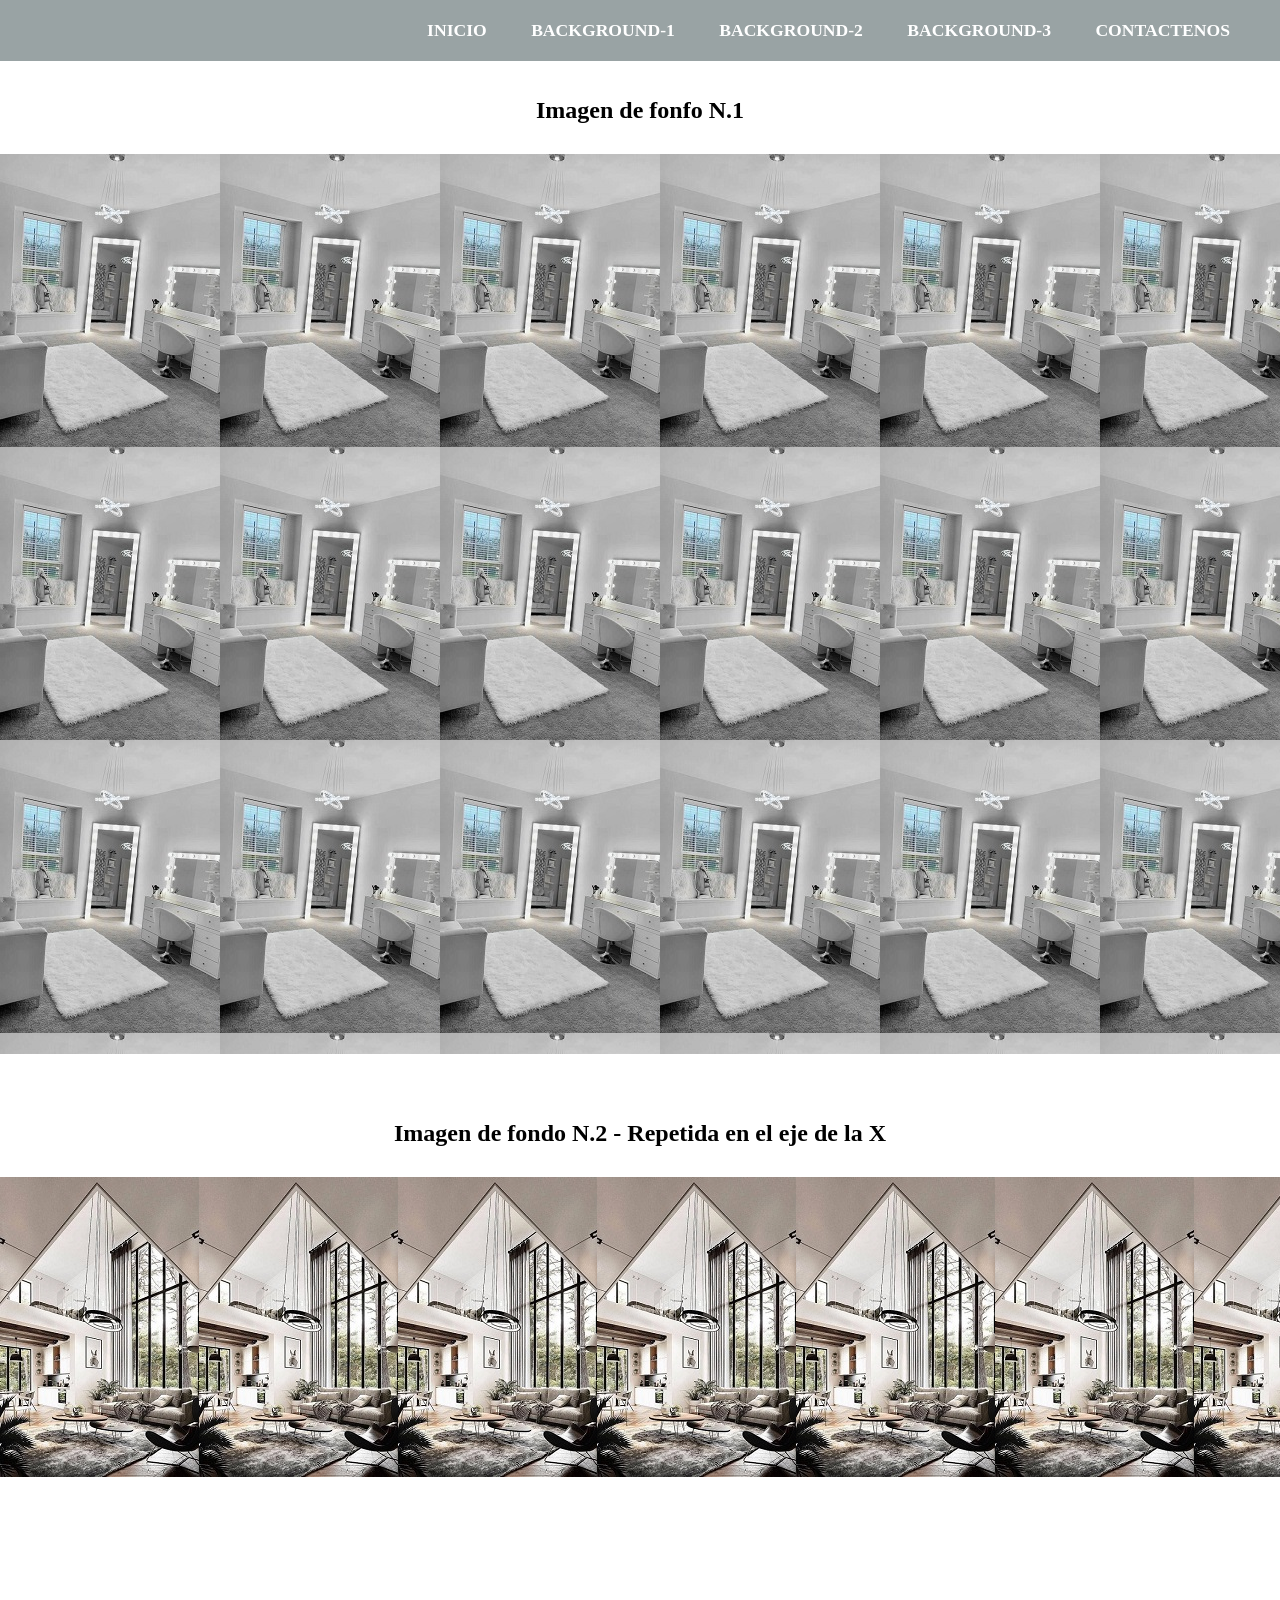
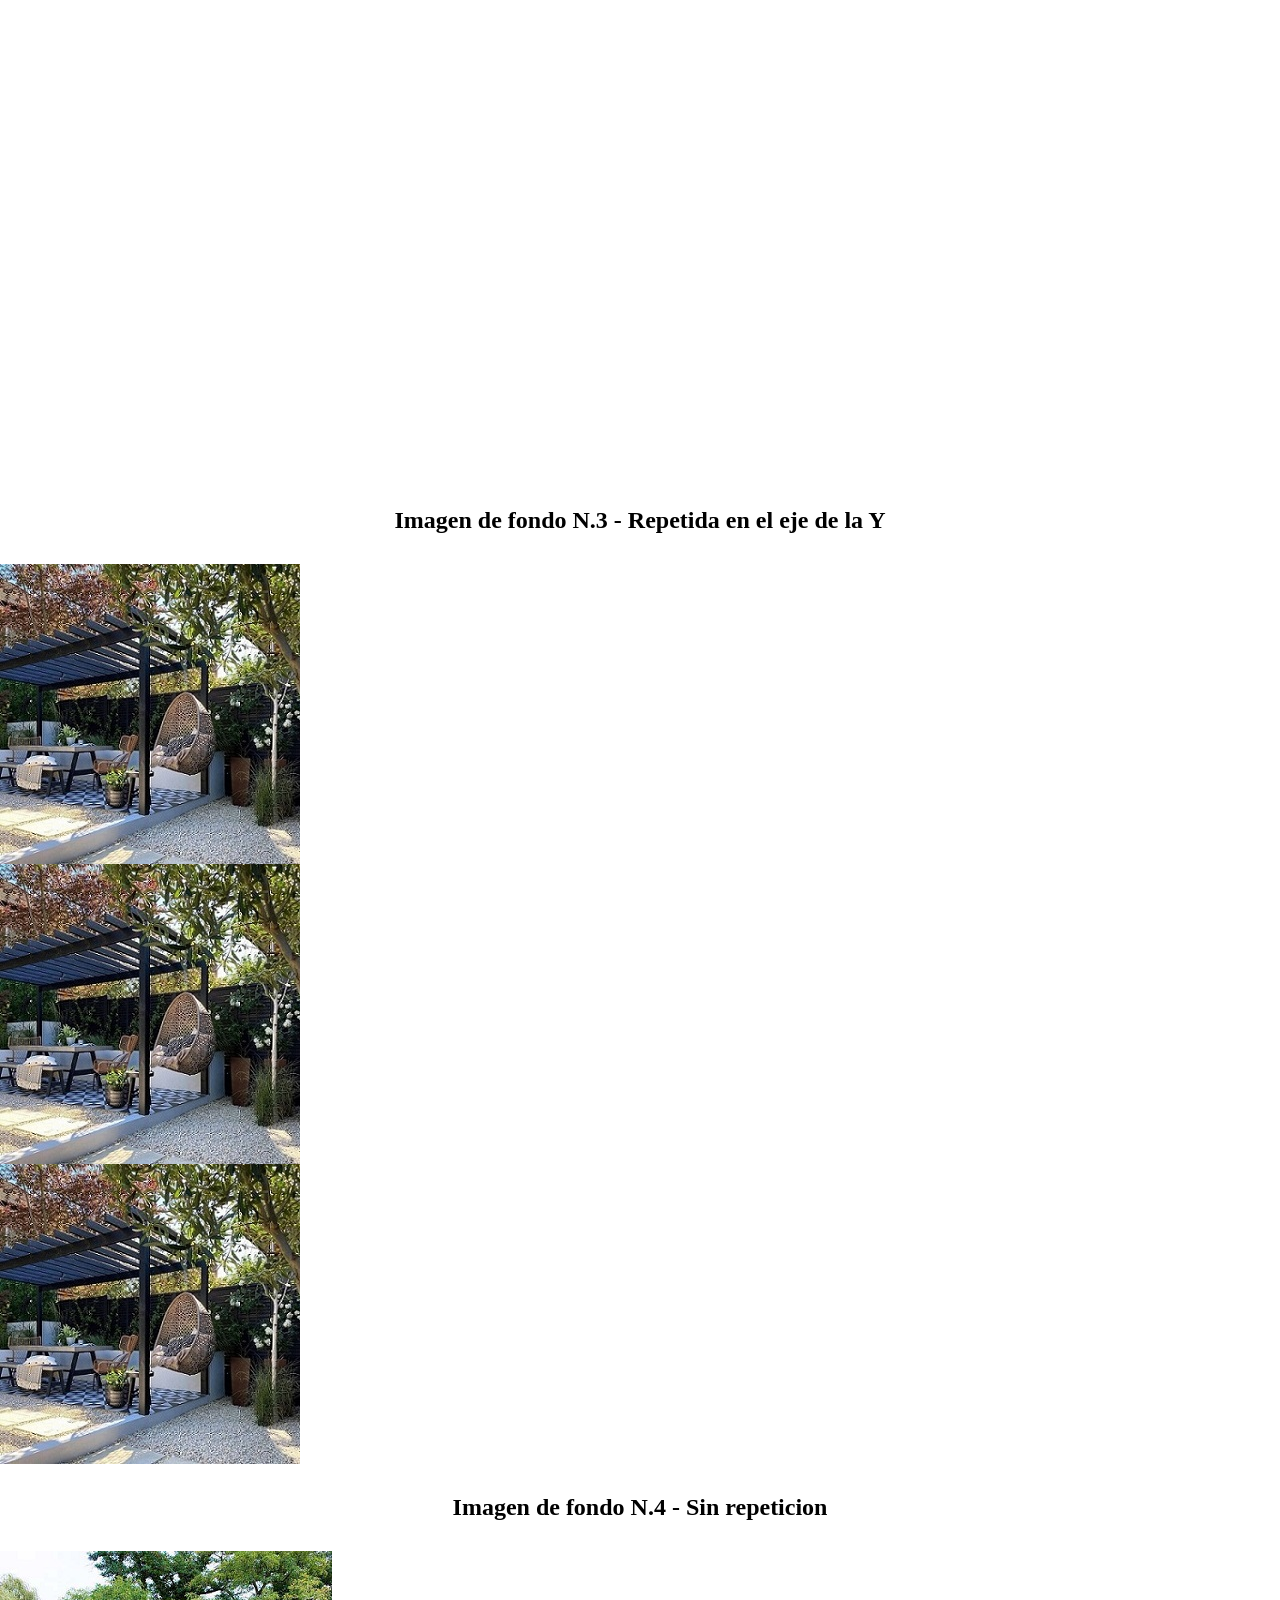
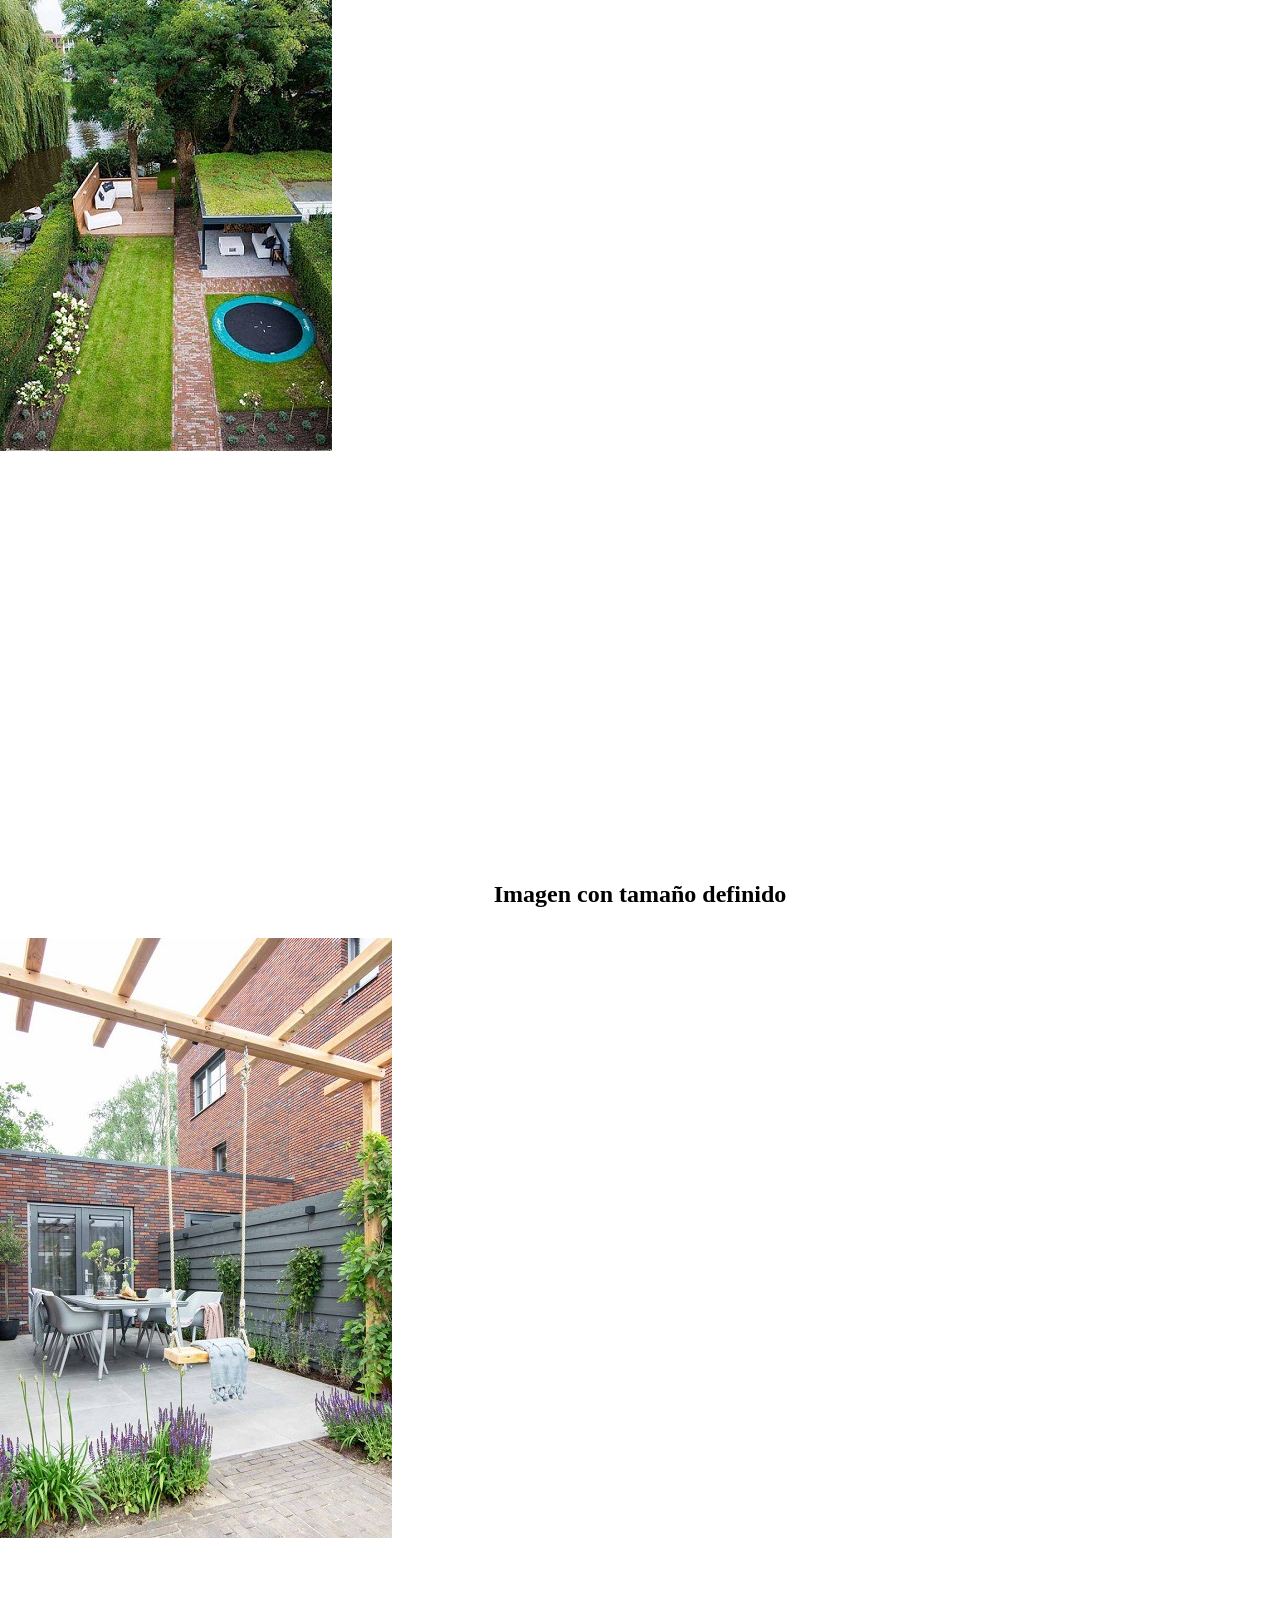
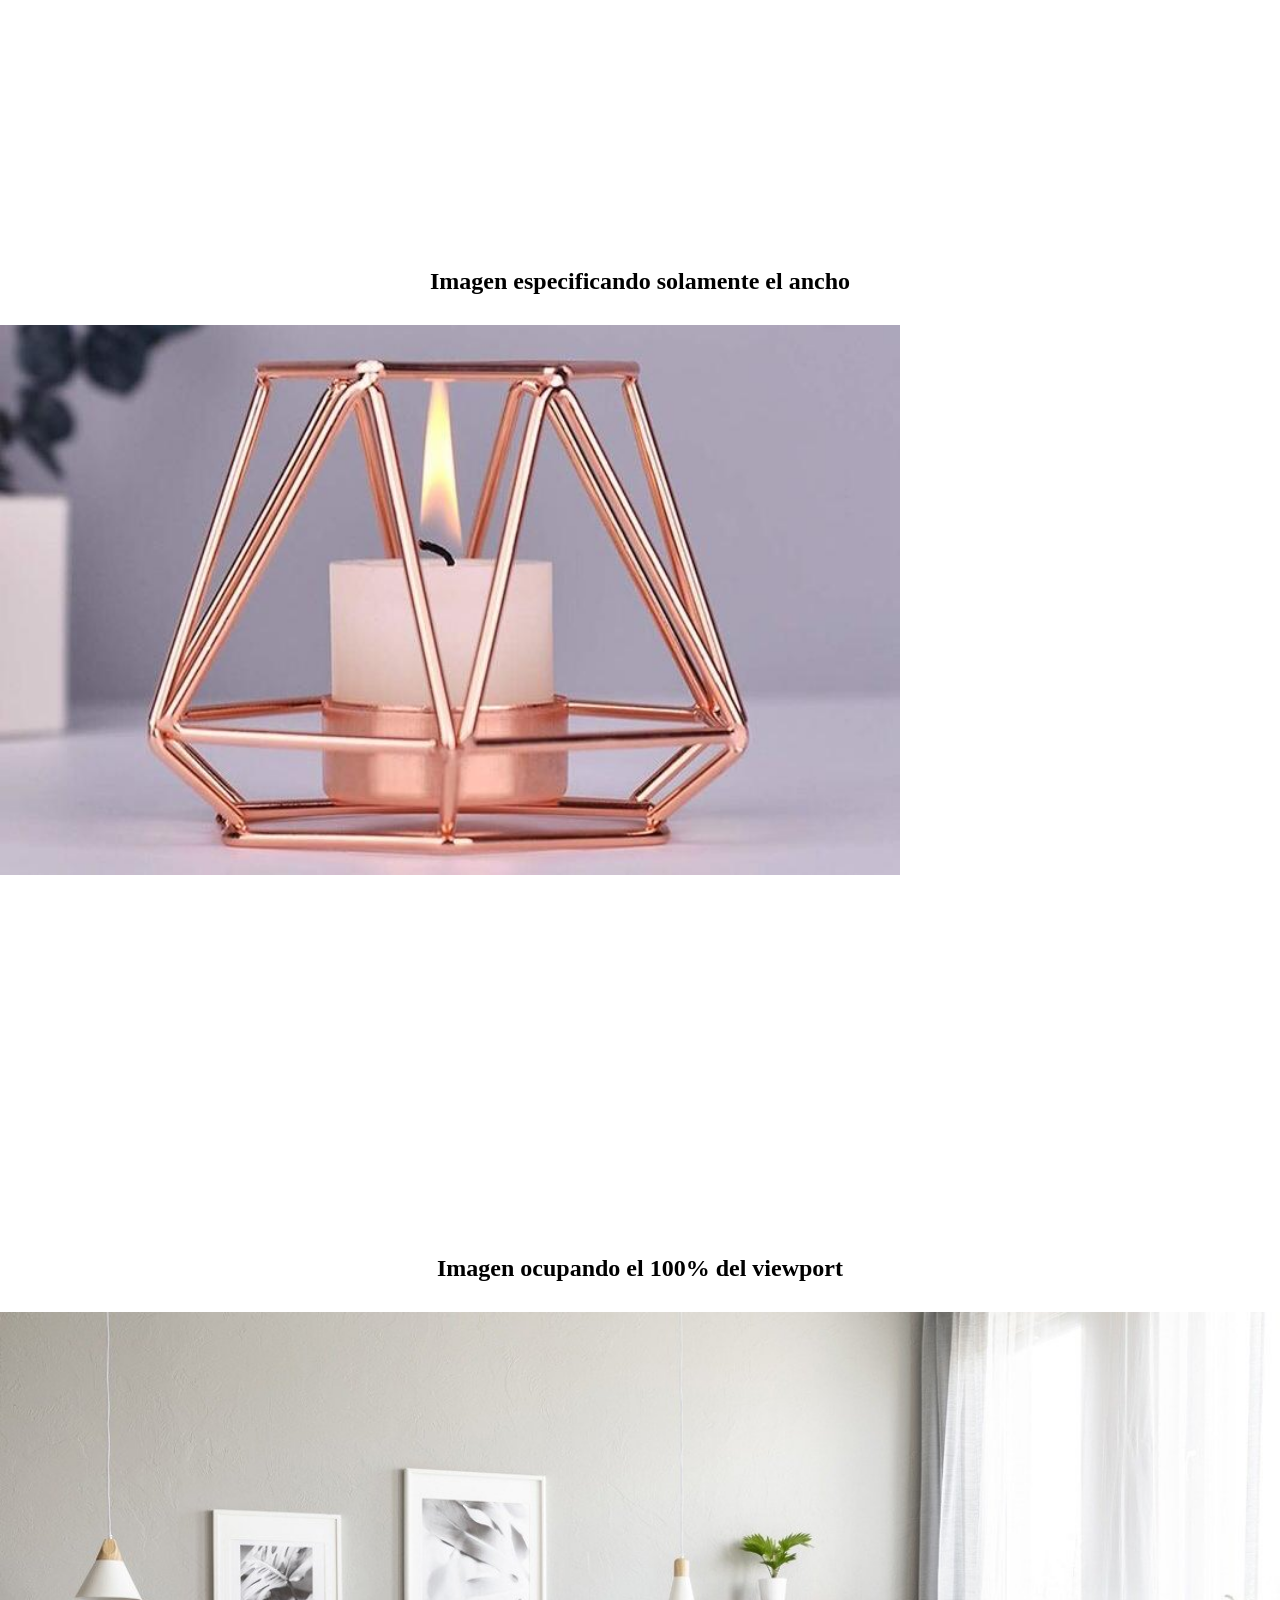
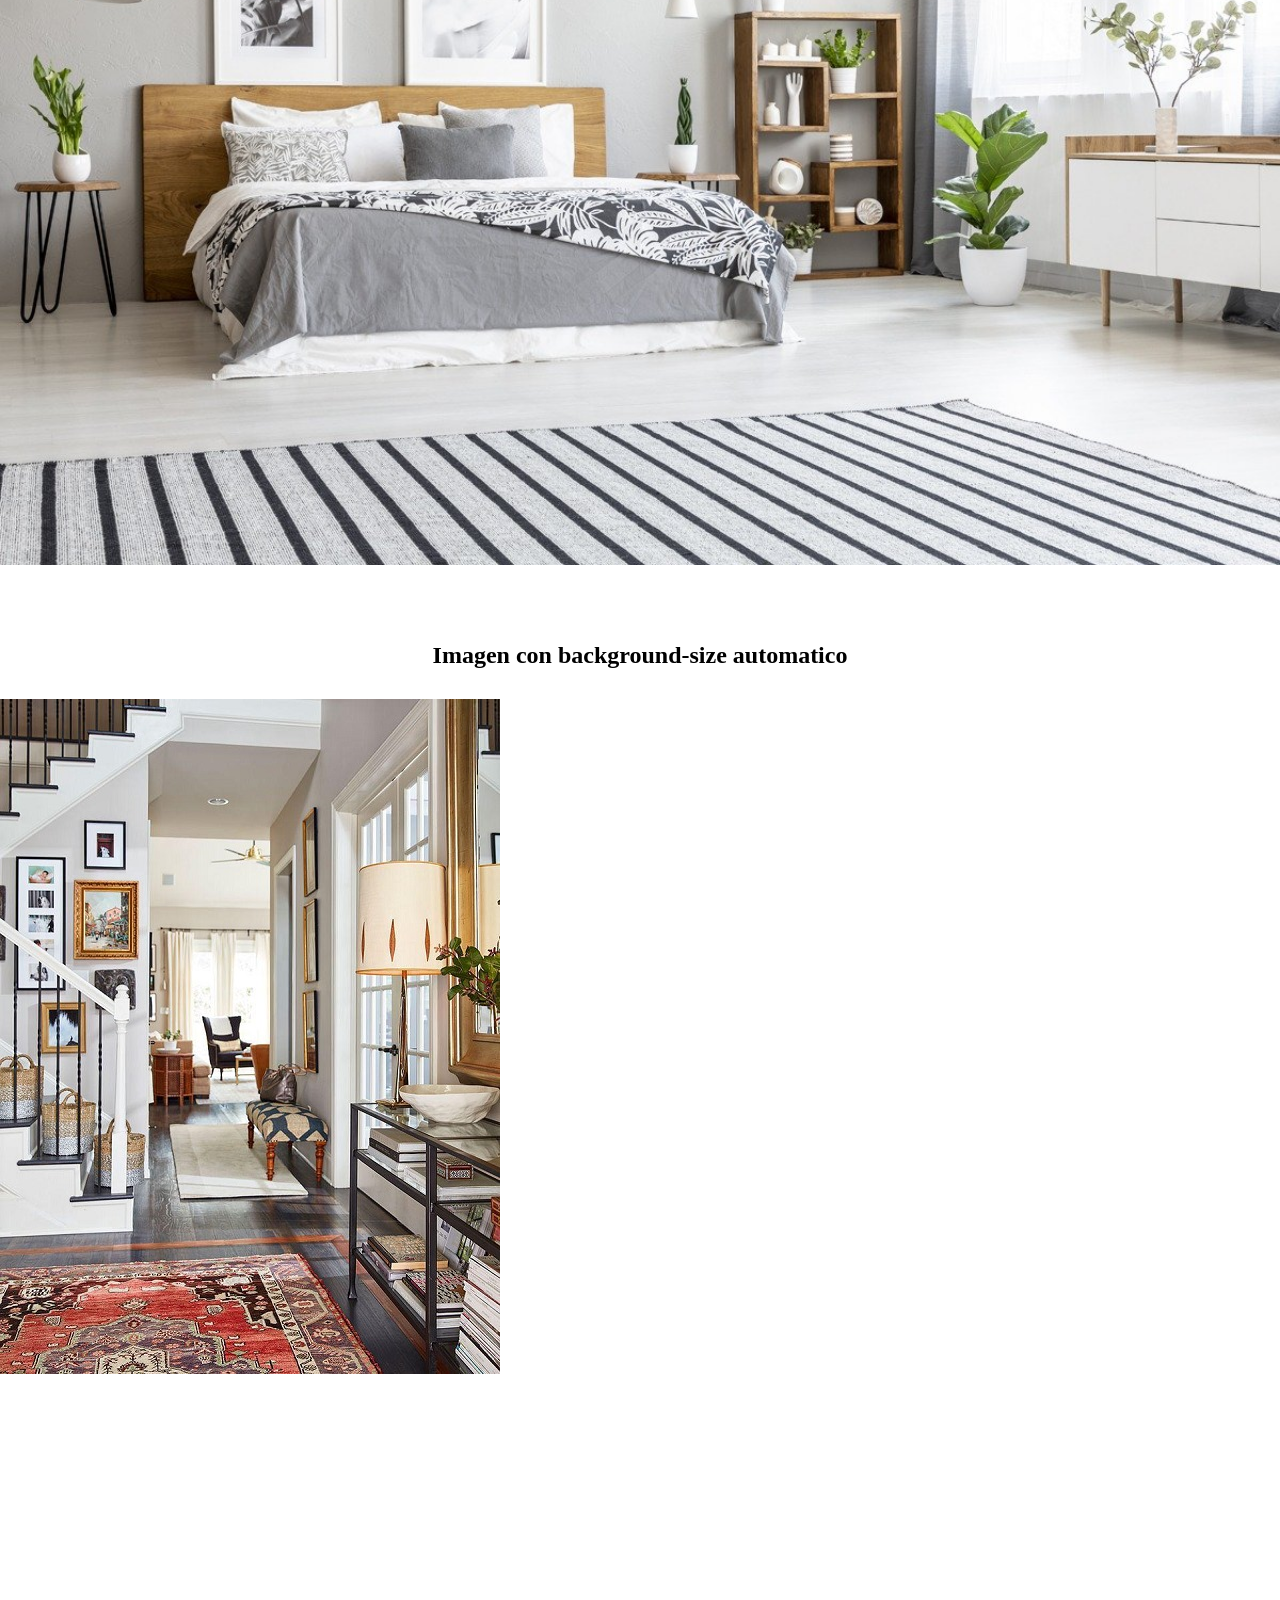
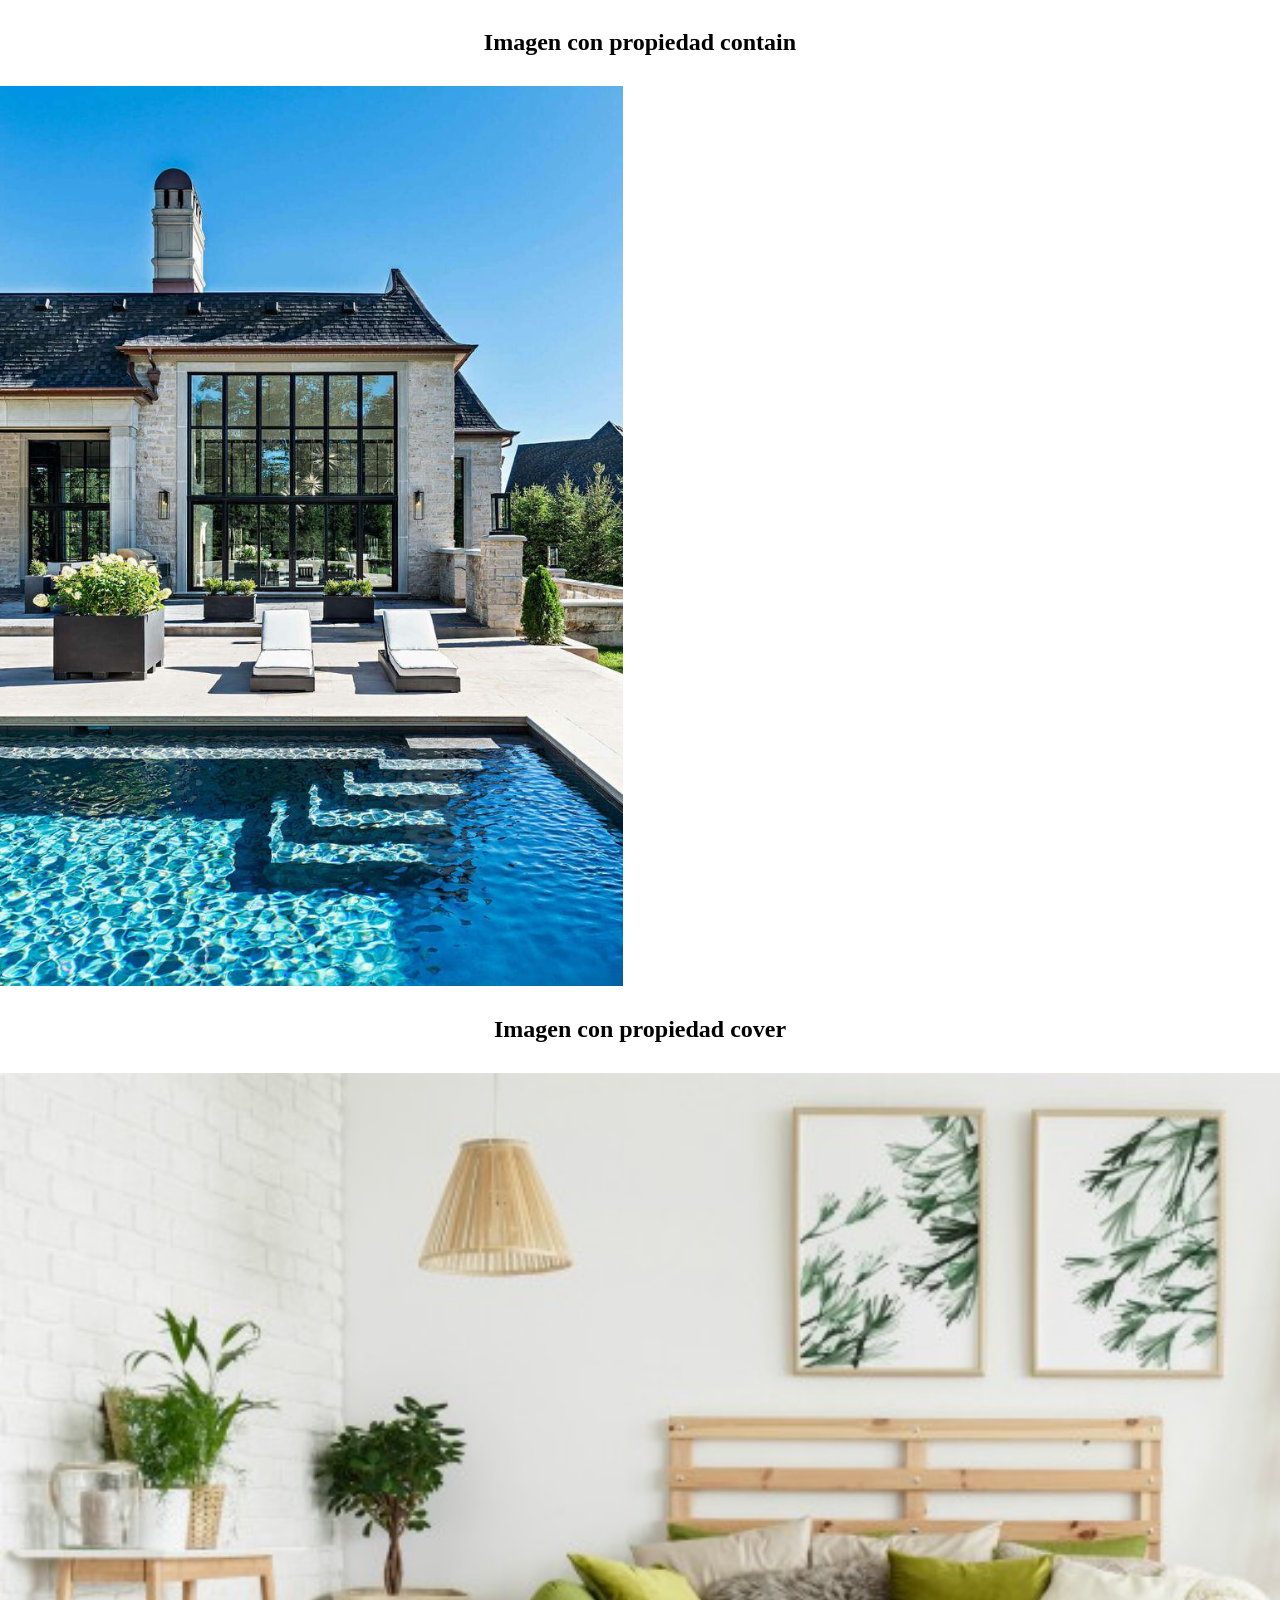
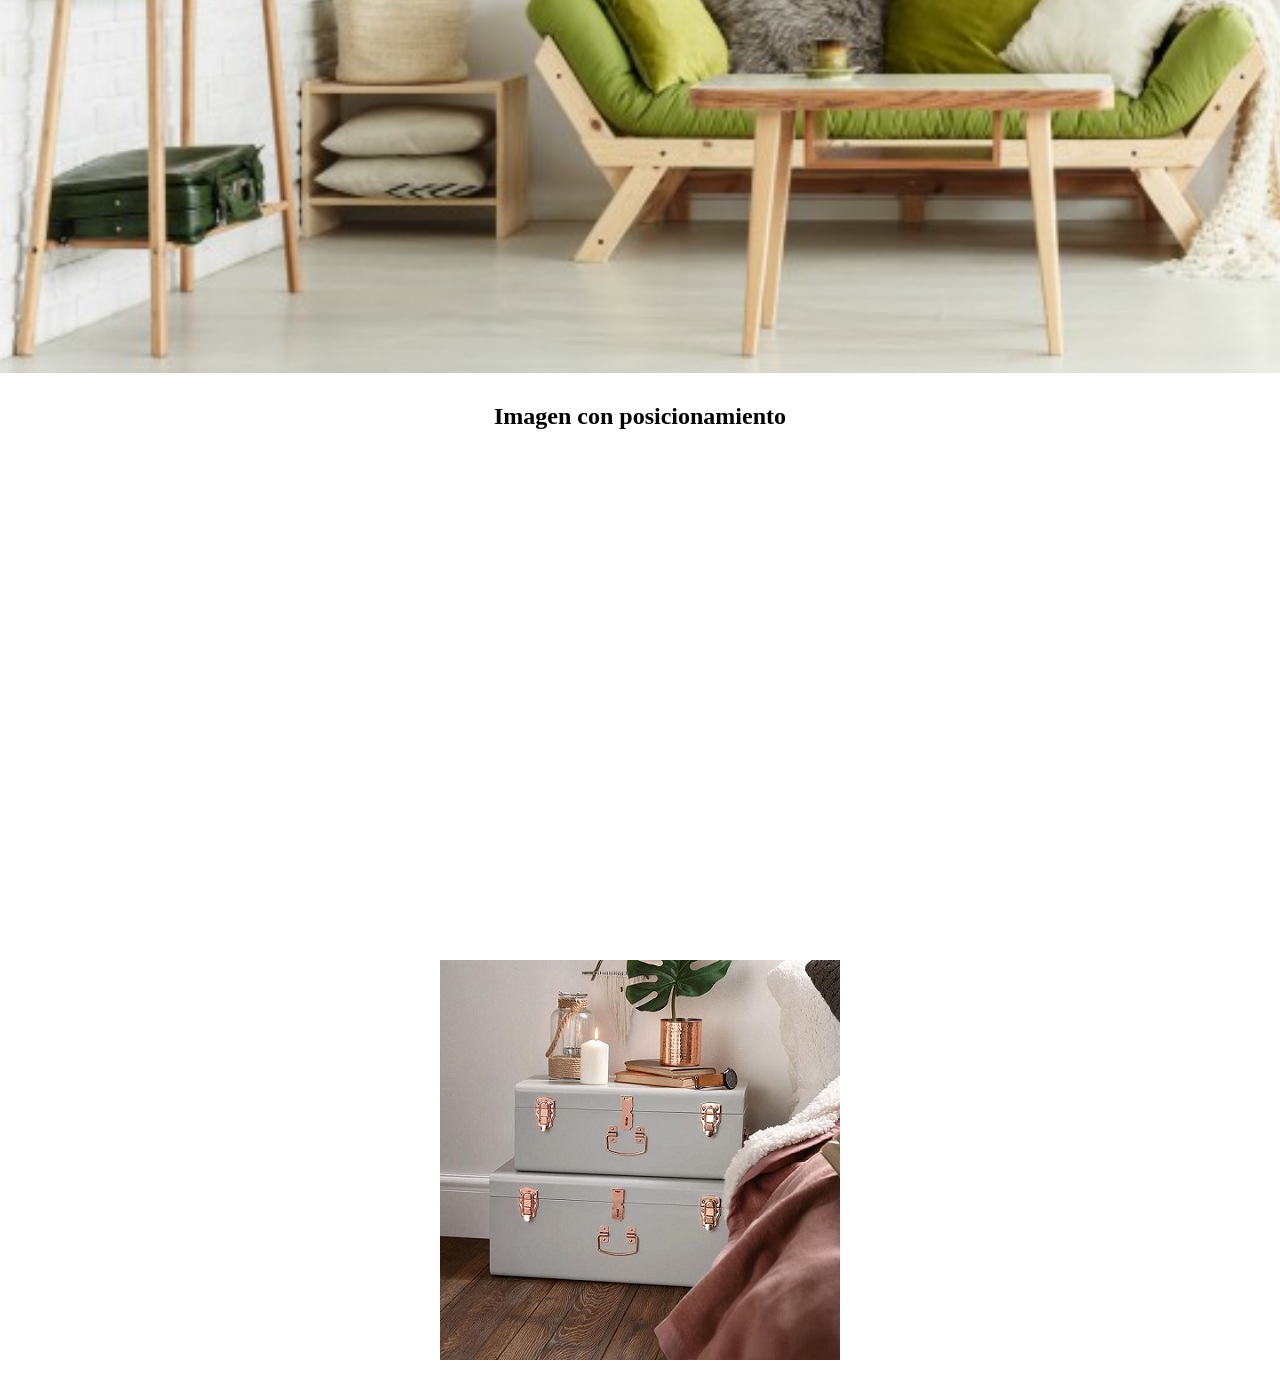
<file: background-1.html>
<!DOCTYPE html>
<html lang="en">
<head>
    <meta charset="UTF-8">
    <meta http-equiv="X-UA-Compatible" content="IE=edge">
    <meta name="viewport" content="width=device-width, initial-scale=1.0">
    <title>Background 1</title>
    <link rel="stylesheet" href="css/background-1.css">
<body>
    <UL>
        <li><a href="index.html"> INICIO</a></li>
        <li> <a href="background-1.html">BACKGROUND-1</a> </li>
        <li> <a href="background-2.html">BACKGROUND-2</a> </li>
        <li> <a href="background-3.html">BACKGROUND-3</a> </li>
        <li class="menu-contactanos"><a href="contactenos.html"> CONTACTENOS</a></li>
    </UL>
    <br>
    <br>
    <h2>Imagen de fonfo N.1</h2>
    <div class="content-1 ">
    </div>
    <br>
    <br>
    <h2>Imagen de fondo N.2 - Repetida en el eje de la X</h2>
    <div class="content-2">
    </div>
    <h2>Imagen de fondo N.3 - Repetida en el eje de la Y</h2>
    <div class="content-3">
    </div>
    <h2>Imagen de fondo N.4 - Sin repeticion</h2>
    <div class="content-4">
    </div>
    <h2>Imagen con tamaño definido</h2>
    <div class="content-5">
    </div>
    <h2>Imagen especificando solamente el ancho </h2>
    <div class="content-6">
    </div>
    <h2>Imagen ocupando el 100% del viewport</h2>
    <div class="content-7">
    </div>
    <h2>Imagen con background-size automatico</h2>
    <div class="content-8">
    </div>
    <h2>Imagen con propiedad contain</h2>
    <div class="content-9">
    </div>
    <h2>Imagen con propiedad cover</h2>
    <div class="content-10">
    </div>
    <h2>Imagen con posicionamiento</h2>
    <div class="content-11">
    </div>
</body>
</html>
</file>
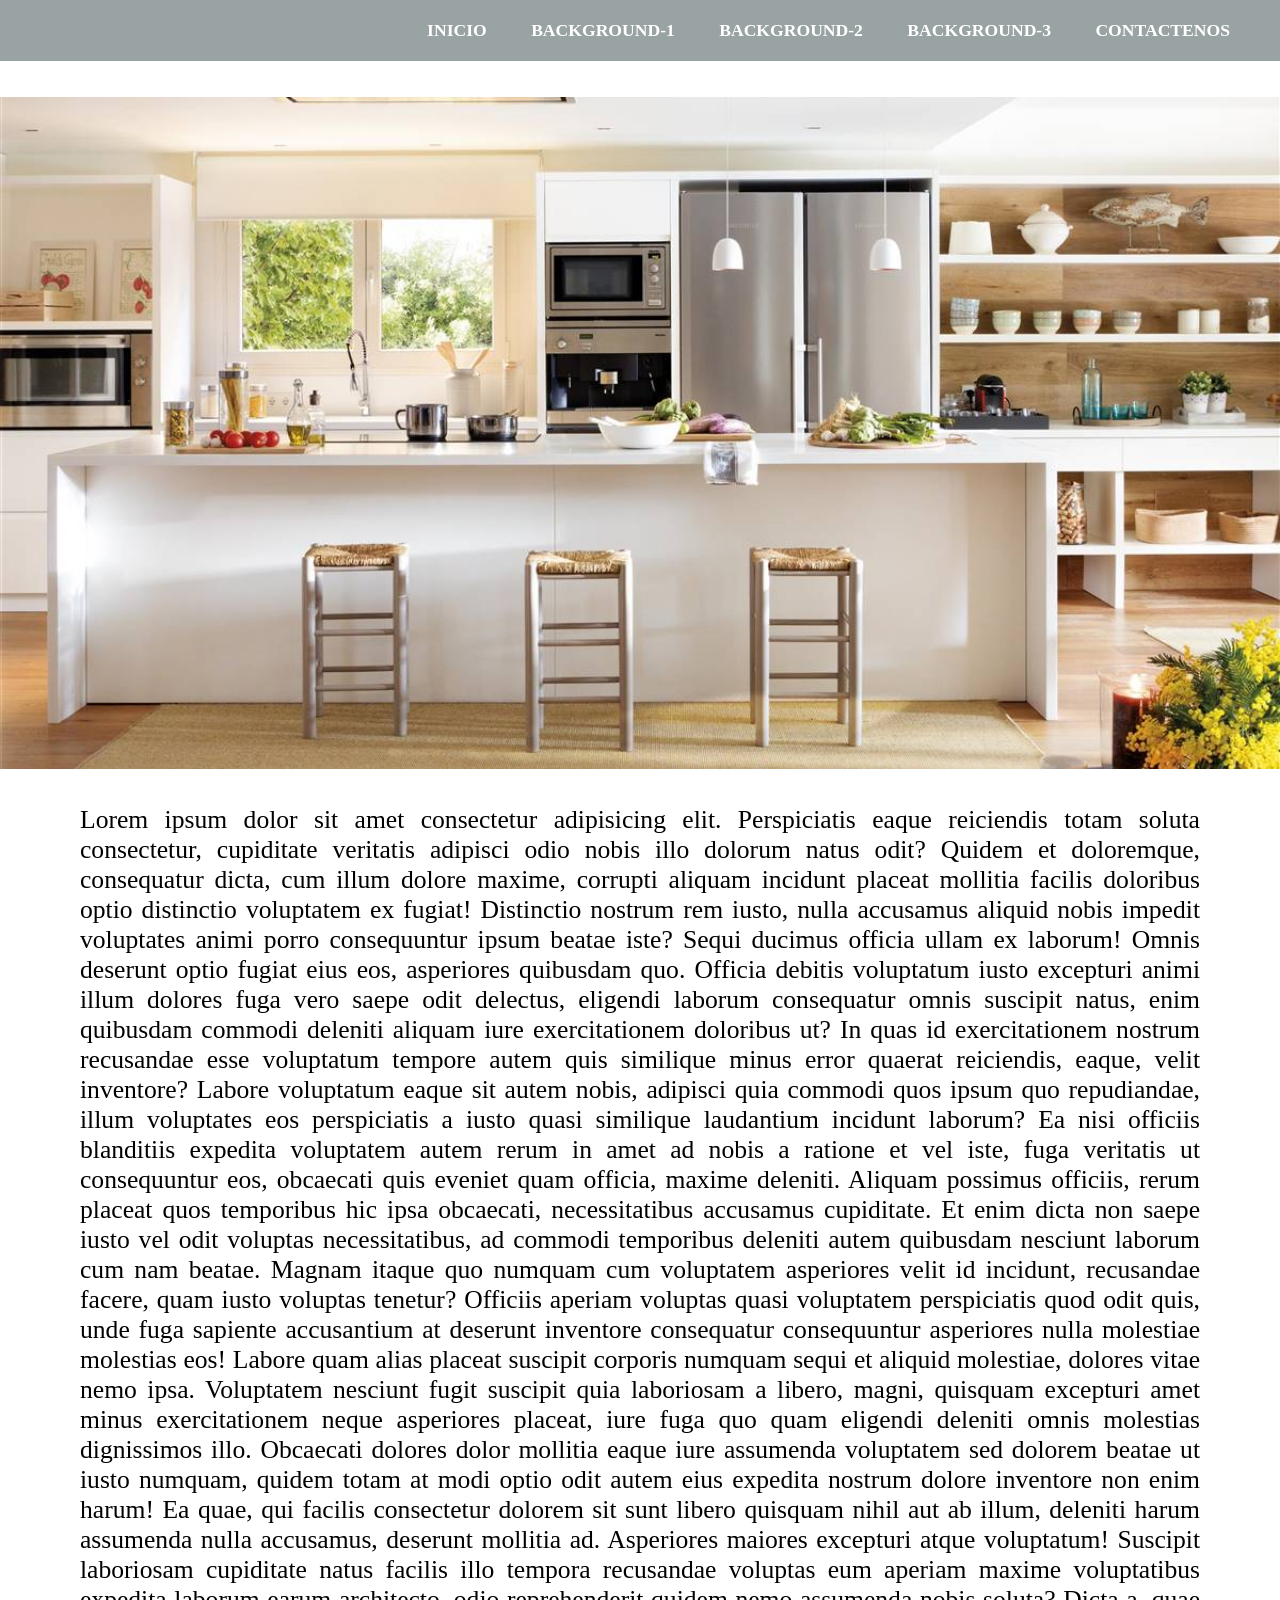
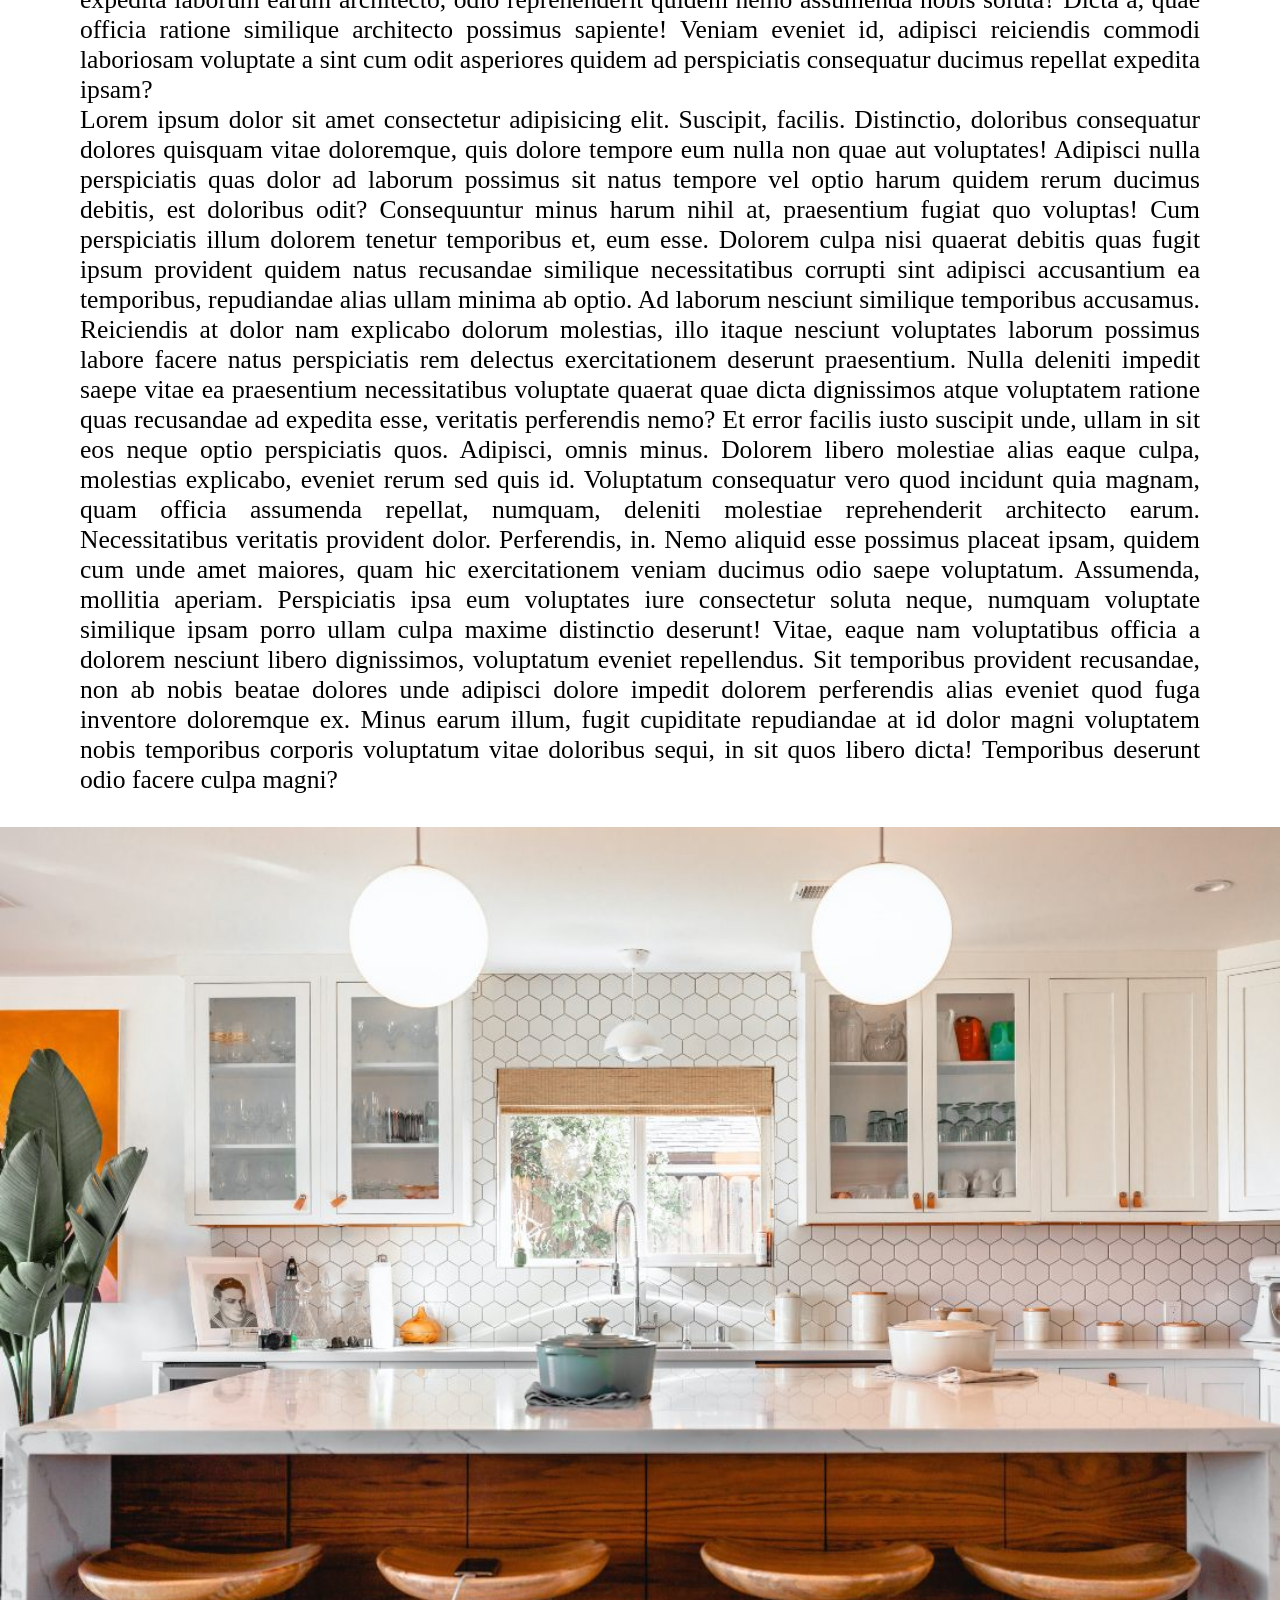
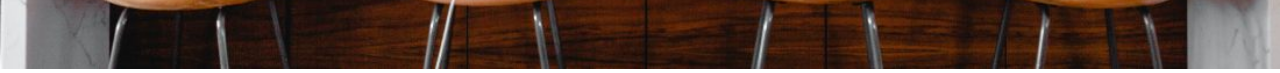
<file: background-3.html>
<!DOCTYPE html>
<html lang="en">
<head>
    <meta charset="UTF-8">
    <meta http-equiv="X-UA-Compatible" content="IE=edge">
    <meta name="viewport" content="width=device-width, initial-scale=1.0">
    <title>Background 3</title>
    <link rel="stylesheet" href="css/background-3.css">
</head>
<body>
    <UL>
        <li><a href="index.html"> INICIO</a></li>
        <li> <a href="background-1.html">BACKGROUND-1</a> </li>
        <li> <a href="background-2.html">BACKGROUND-2</a> </li>
        <li> <a href="background-3.html">BACKGROUND-3</a> </li>
        <li class="menu-contactanos"><a href="contactenos.html"> CONTACTENOS</a></li>
    </UL>
    <br>
    <br>
    <img src="img/mueble.jpg" alt="Muebles">
    <div id="content-main">
        <p>Lorem ipsum dolor sit amet consectetur adipisicing elit. Perspiciatis eaque reiciendis totam soluta consectetur, cupiditate veritatis adipisci odio nobis illo dolorum natus odit? Quidem et doloremque, consequatur dicta, cum illum dolore maxime, corrupti aliquam incidunt placeat mollitia facilis doloribus optio distinctio voluptatem ex fugiat! Distinctio nostrum rem iusto, nulla accusamus aliquid nobis impedit voluptates animi porro consequuntur ipsum beatae iste? Sequi ducimus officia ullam ex laborum! Omnis deserunt optio fugiat eius eos, asperiores quibusdam quo. Officia debitis voluptatum iusto excepturi animi illum dolores fuga vero saepe odit delectus, eligendi laborum consequatur omnis suscipit natus, enim quibusdam commodi deleniti aliquam iure exercitationem doloribus ut? In quas id exercitationem nostrum recusandae esse voluptatum tempore autem quis similique minus error quaerat reiciendis, eaque, velit inventore? Labore voluptatum eaque sit autem nobis, adipisci quia commodi quos ipsum quo repudiandae, illum voluptates eos perspiciatis a iusto quasi similique laudantium incidunt laborum? Ea nisi officiis blanditiis expedita voluptatem autem rerum in amet ad nobis a ratione et vel iste, fuga veritatis ut consequuntur eos, obcaecati quis eveniet quam officia, maxime deleniti. Aliquam possimus officiis, rerum placeat quos temporibus hic ipsa obcaecati, necessitatibus accusamus cupiditate. Et enim dicta non saepe iusto vel odit voluptas necessitatibus, ad commodi temporibus deleniti autem quibusdam nesciunt laborum cum nam beatae. Magnam itaque quo numquam cum voluptatem asperiores velit id incidunt, recusandae facere, quam iusto voluptas tenetur? Officiis aperiam voluptas quasi voluptatem perspiciatis quod odit quis, unde fuga sapiente accusantium at deserunt inventore consequatur consequuntur asperiores nulla molestiae molestias eos! Labore quam alias placeat suscipit corporis numquam sequi et aliquid molestiae, dolores vitae nemo ipsa. Voluptatem nesciunt fugit suscipit quia laboriosam a libero, magni, quisquam excepturi amet minus exercitationem neque asperiores placeat, iure fuga quo quam eligendi deleniti omnis molestias dignissimos illo. Obcaecati dolores dolor mollitia eaque iure assumenda voluptatem sed dolorem beatae ut iusto numquam, quidem totam at modi optio odit autem eius expedita nostrum dolore inventore non enim harum! Ea quae, qui facilis consectetur dolorem sit sunt libero quisquam nihil aut ab illum, deleniti harum assumenda nulla accusamus, deserunt mollitia ad. Asperiores maiores excepturi atque voluptatum! Suscipit laboriosam cupiditate natus facilis illo tempora recusandae voluptas eum aperiam maxime voluptatibus expedita laborum earum architecto, odio reprehenderit quidem nemo assumenda nobis soluta? Dicta a, quae officia ratione similique architecto possimus sapiente! Veniam eveniet id, adipisci reiciendis commodi laboriosam voluptate a sint cum odit asperiores quidem ad perspiciatis consequatur ducimus repellat expedita ipsam?</p>
<p>Lorem ipsum dolor sit amet consectetur adipisicing elit. Suscipit, facilis. Distinctio, doloribus consequatur dolores quisquam vitae doloremque, quis dolore tempore eum nulla non quae aut voluptates! Adipisci nulla perspiciatis quas dolor ad laborum possimus sit natus tempore vel optio harum quidem rerum ducimus debitis, est doloribus odit? Consequuntur minus harum nihil at, praesentium fugiat quo voluptas! Cum perspiciatis illum dolorem tenetur temporibus et, eum esse. Dolorem culpa nisi quaerat debitis quas fugit ipsum provident quidem natus recusandae similique necessitatibus corrupti sint adipisci accusantium ea temporibus, repudiandae alias ullam minima ab optio. Ad laborum nesciunt similique temporibus accusamus. Reiciendis at dolor nam explicabo dolorum molestias, illo itaque nesciunt voluptates laborum possimus labore facere natus perspiciatis rem delectus exercitationem deserunt praesentium. Nulla deleniti impedit saepe vitae ea praesentium necessitatibus voluptate quaerat quae dicta dignissimos atque voluptatem ratione quas recusandae ad expedita esse, veritatis perferendis nemo? Et error facilis iusto suscipit unde, ullam in sit eos neque optio perspiciatis quos. Adipisci, omnis minus. Dolorem libero molestiae alias eaque culpa, molestias explicabo, eveniet rerum sed quis id. Voluptatum consequatur vero quod incidunt quia magnam, quam officia assumenda repellat, numquam, deleniti molestiae reprehenderit architecto earum. Necessitatibus veritatis provident dolor. Perferendis, in. Nemo aliquid esse possimus placeat ipsam, quidem cum unde amet maiores, quam hic exercitationem veniam ducimus odio saepe voluptatum. Assumenda, mollitia aperiam. Perspiciatis ipsa eum voluptates iure consectetur soluta neque, numquam voluptate similique ipsam porro ullam culpa maxime distinctio deserunt! Vitae, eaque nam voluptatibus officia a dolorem nesciunt libero dignissimos, voluptatum eveniet repellendus. Sit temporibus provident recusandae, non ab nobis beatae dolores unde adipisci dolore impedit dolorem perferendis alias eveniet quod fuga inventore doloremque ex. Minus earum illum, fugit cupiditate repudiandae at id dolor magni voluptatem nobis temporibus corporis voluptatum vitae doloribus sequi, in sit quos libero dicta! Temporibus deserunt odio facere culpa magni?</p>
    </div>
    <img src="img/you.jpg" alt="Casa">
</body>
</html>
</file>
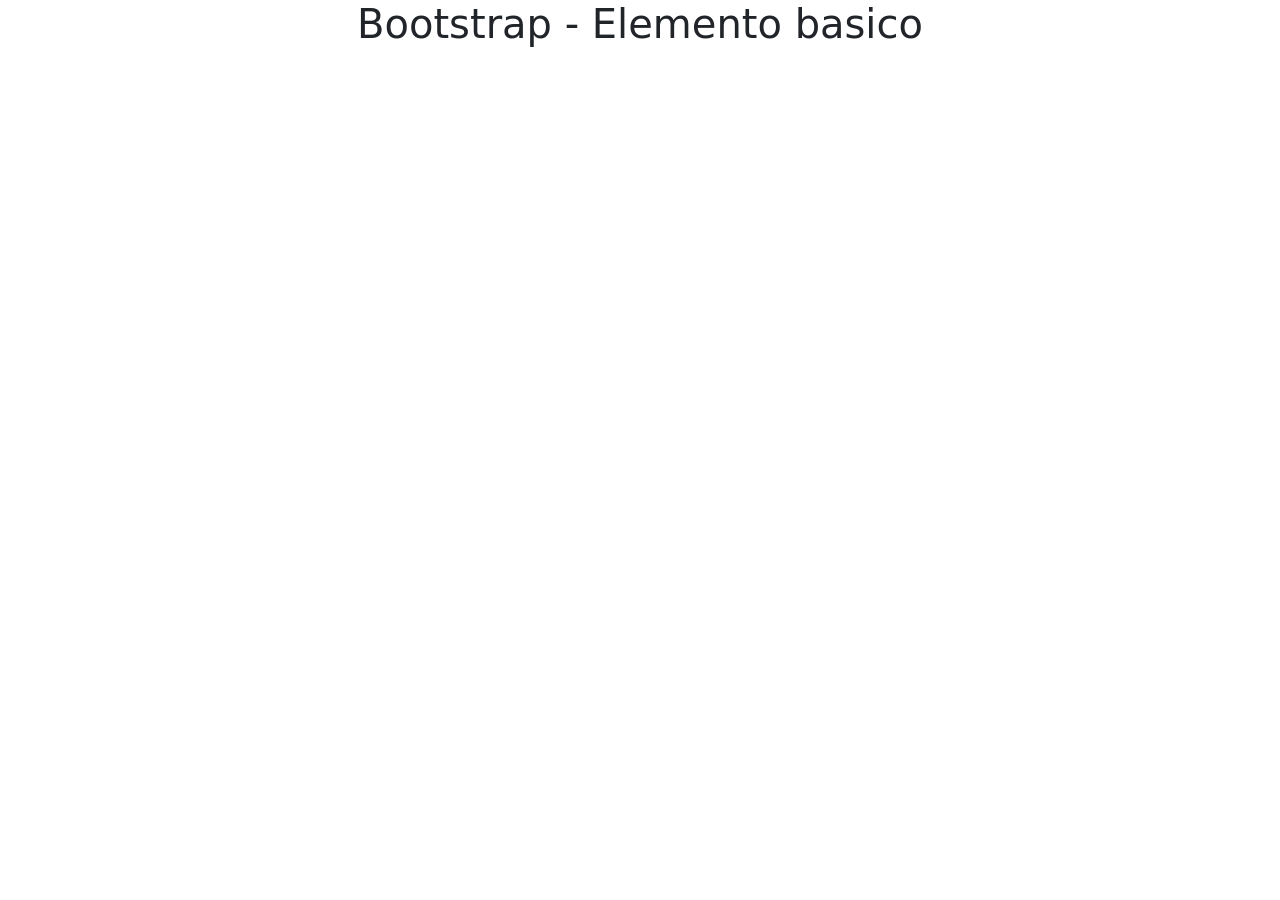
<file: bootstrap-offline.html>
<!DOCTYPE html>
<html lang="en">
<head>
    <meta charset="UTF-8">
    <meta http-equiv="X-UA-Compatible" content="IE=edge">
    <meta name="viewport" content="width=device-width, initial-scale=1.0">
    <link rel="stylesheet" href="css/bootstrap-offline.css">
    <link rel="stylesheet" href="css/bootstrap.css">
    <title>BOOTSTRAP</title>
</head>
<body>
    <h1>Bootstrap - Elemento basico</h1>
</body>
</html>
</file>
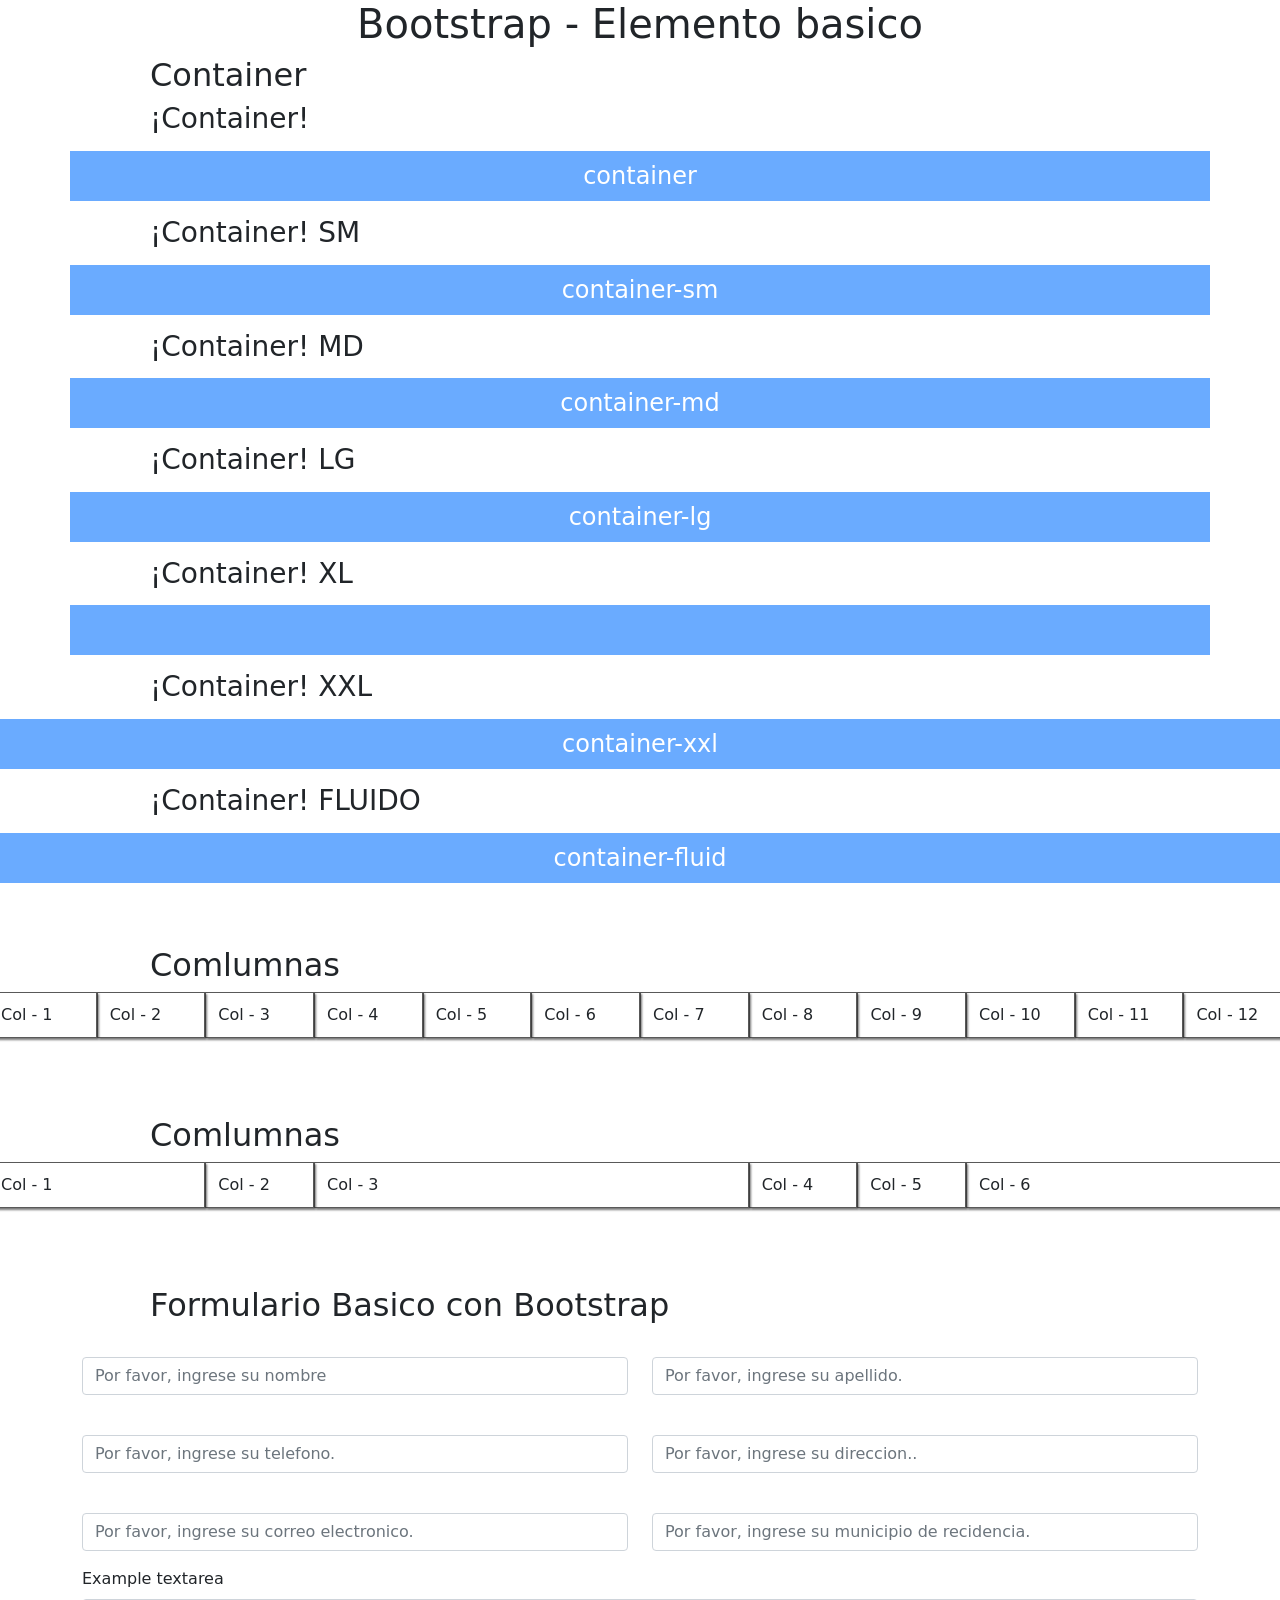
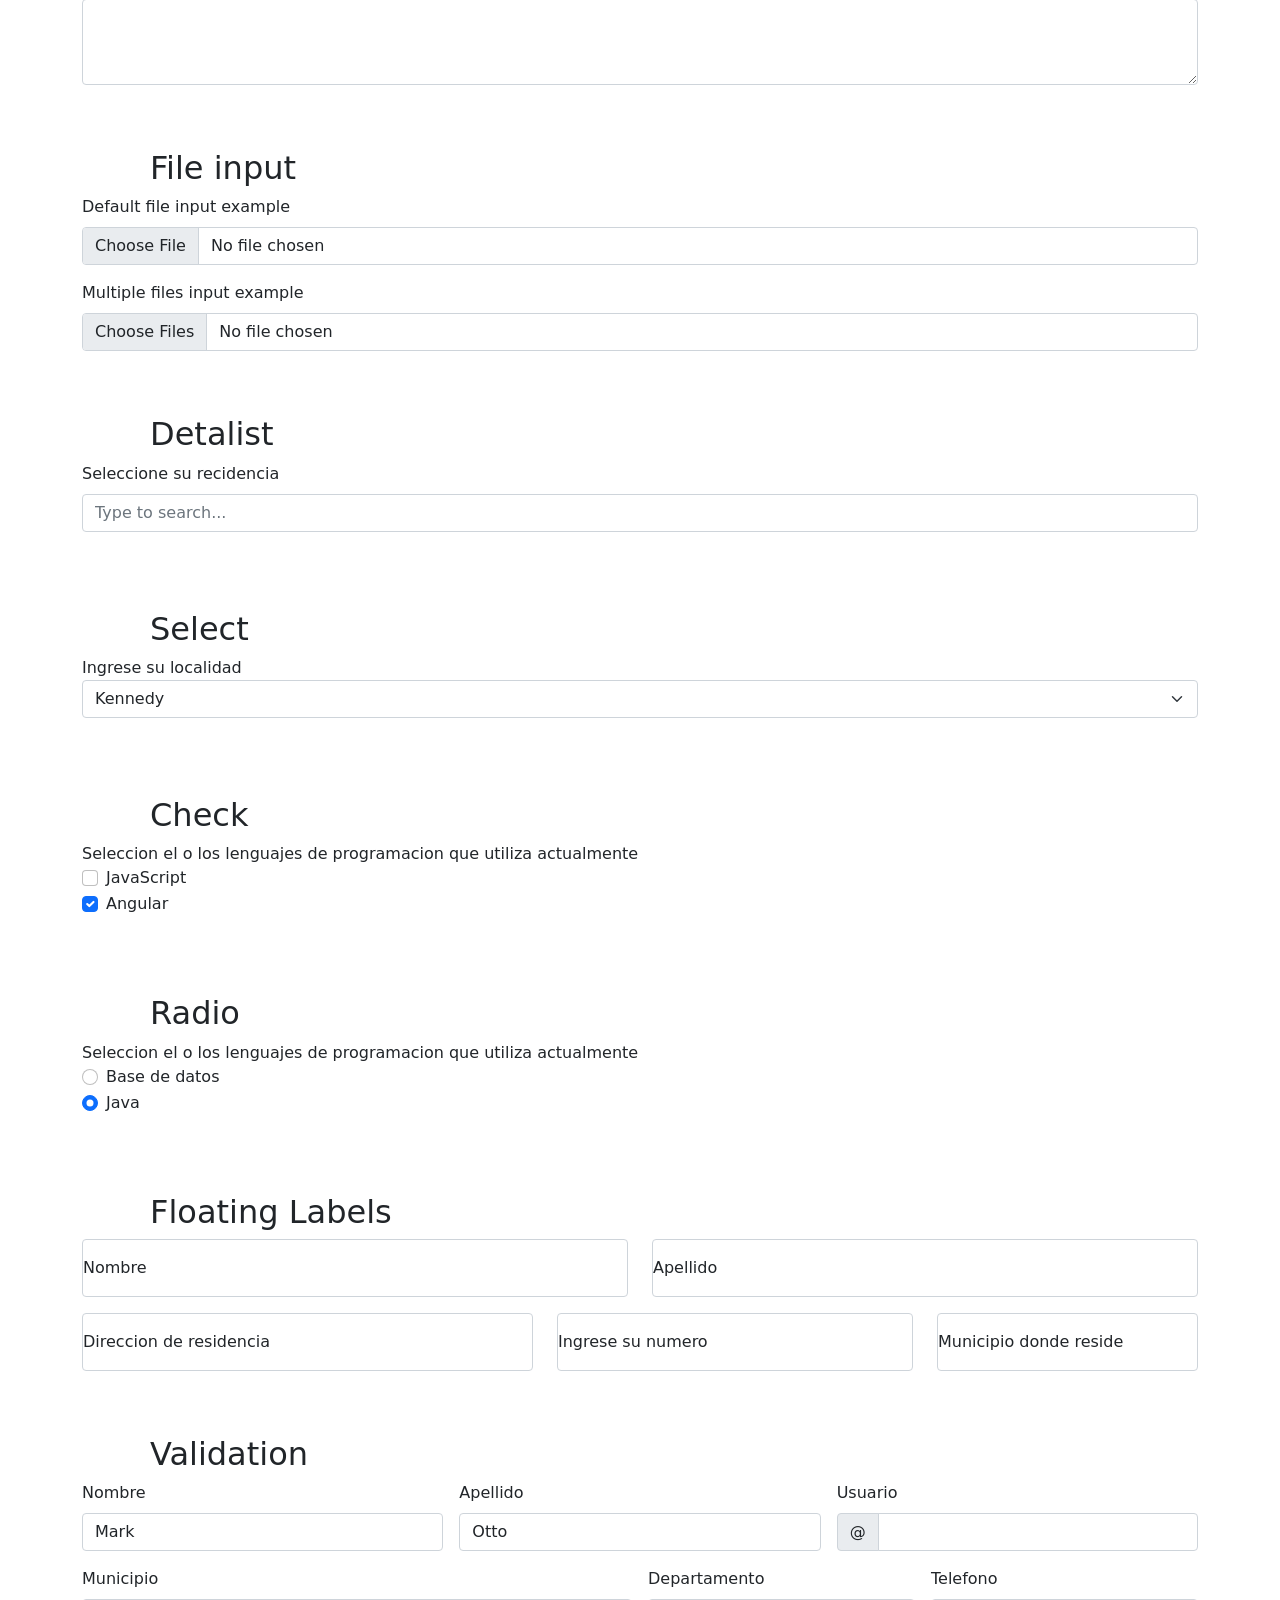
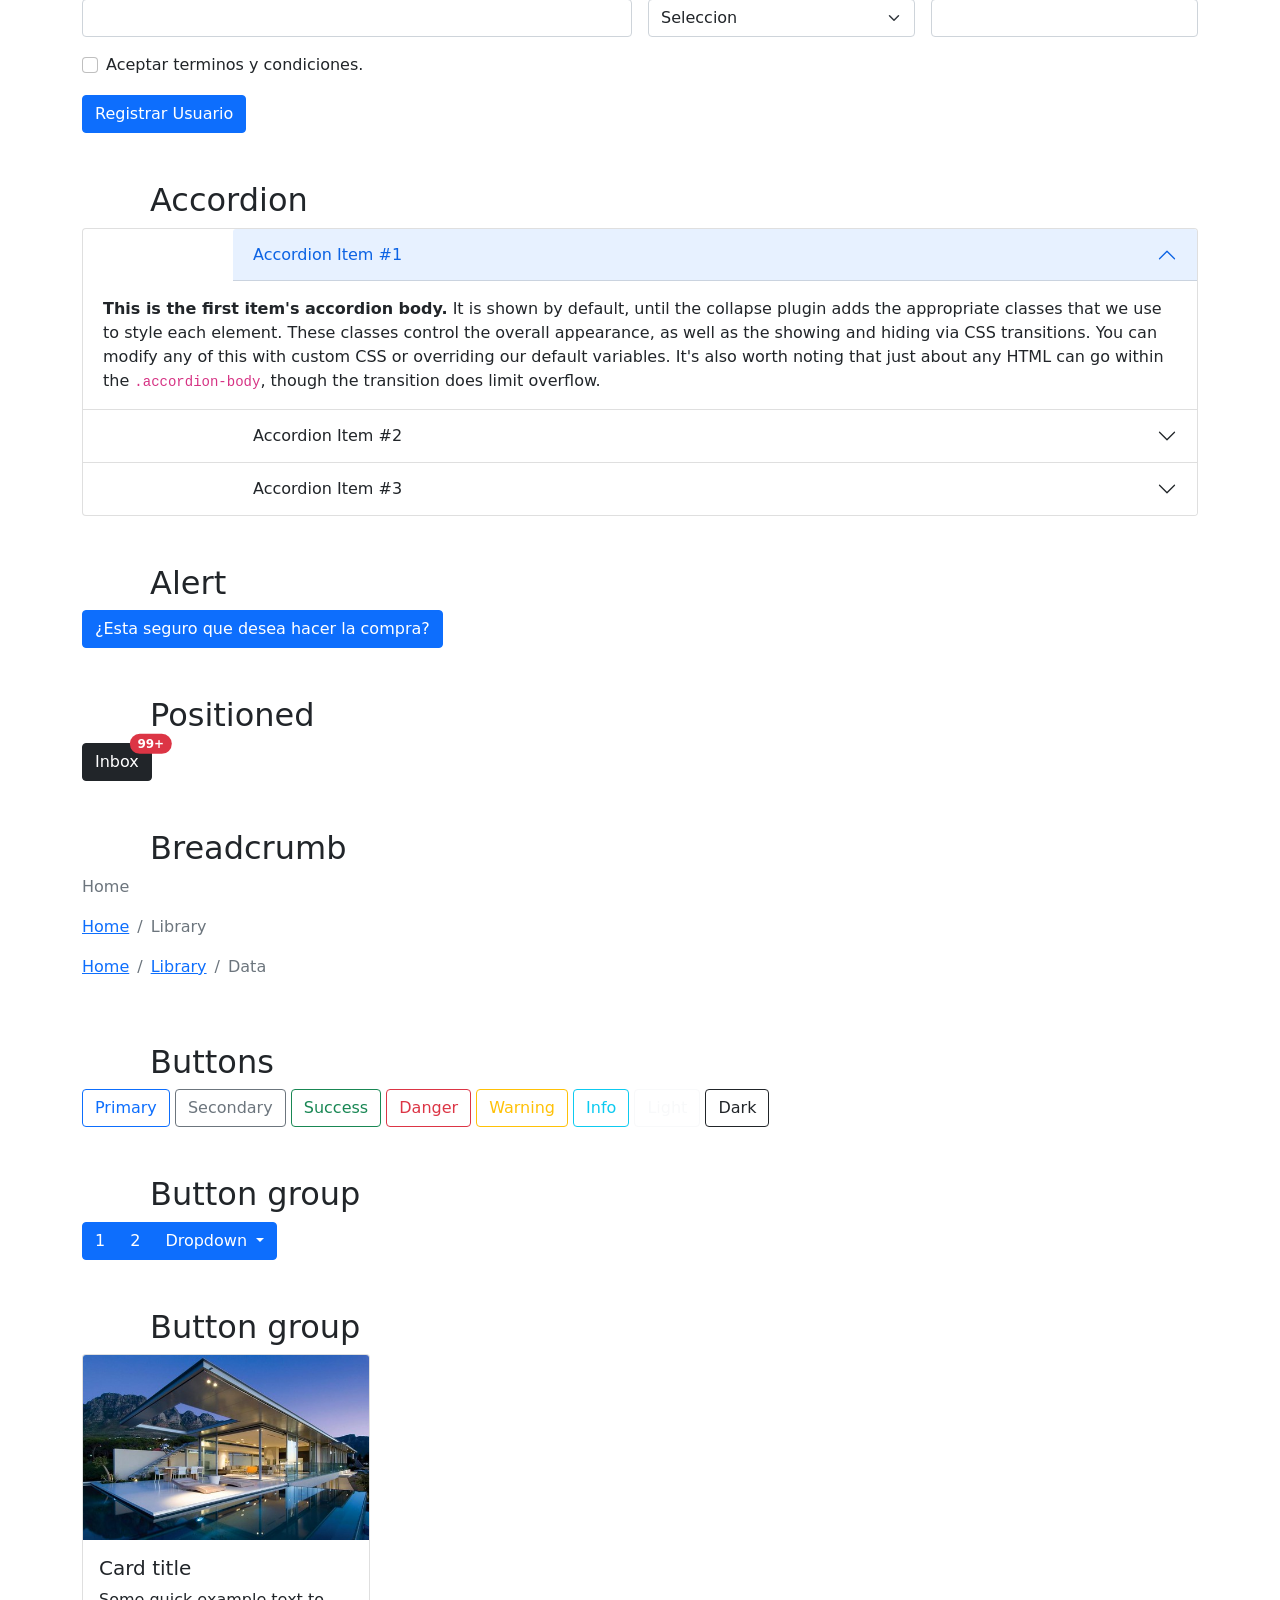
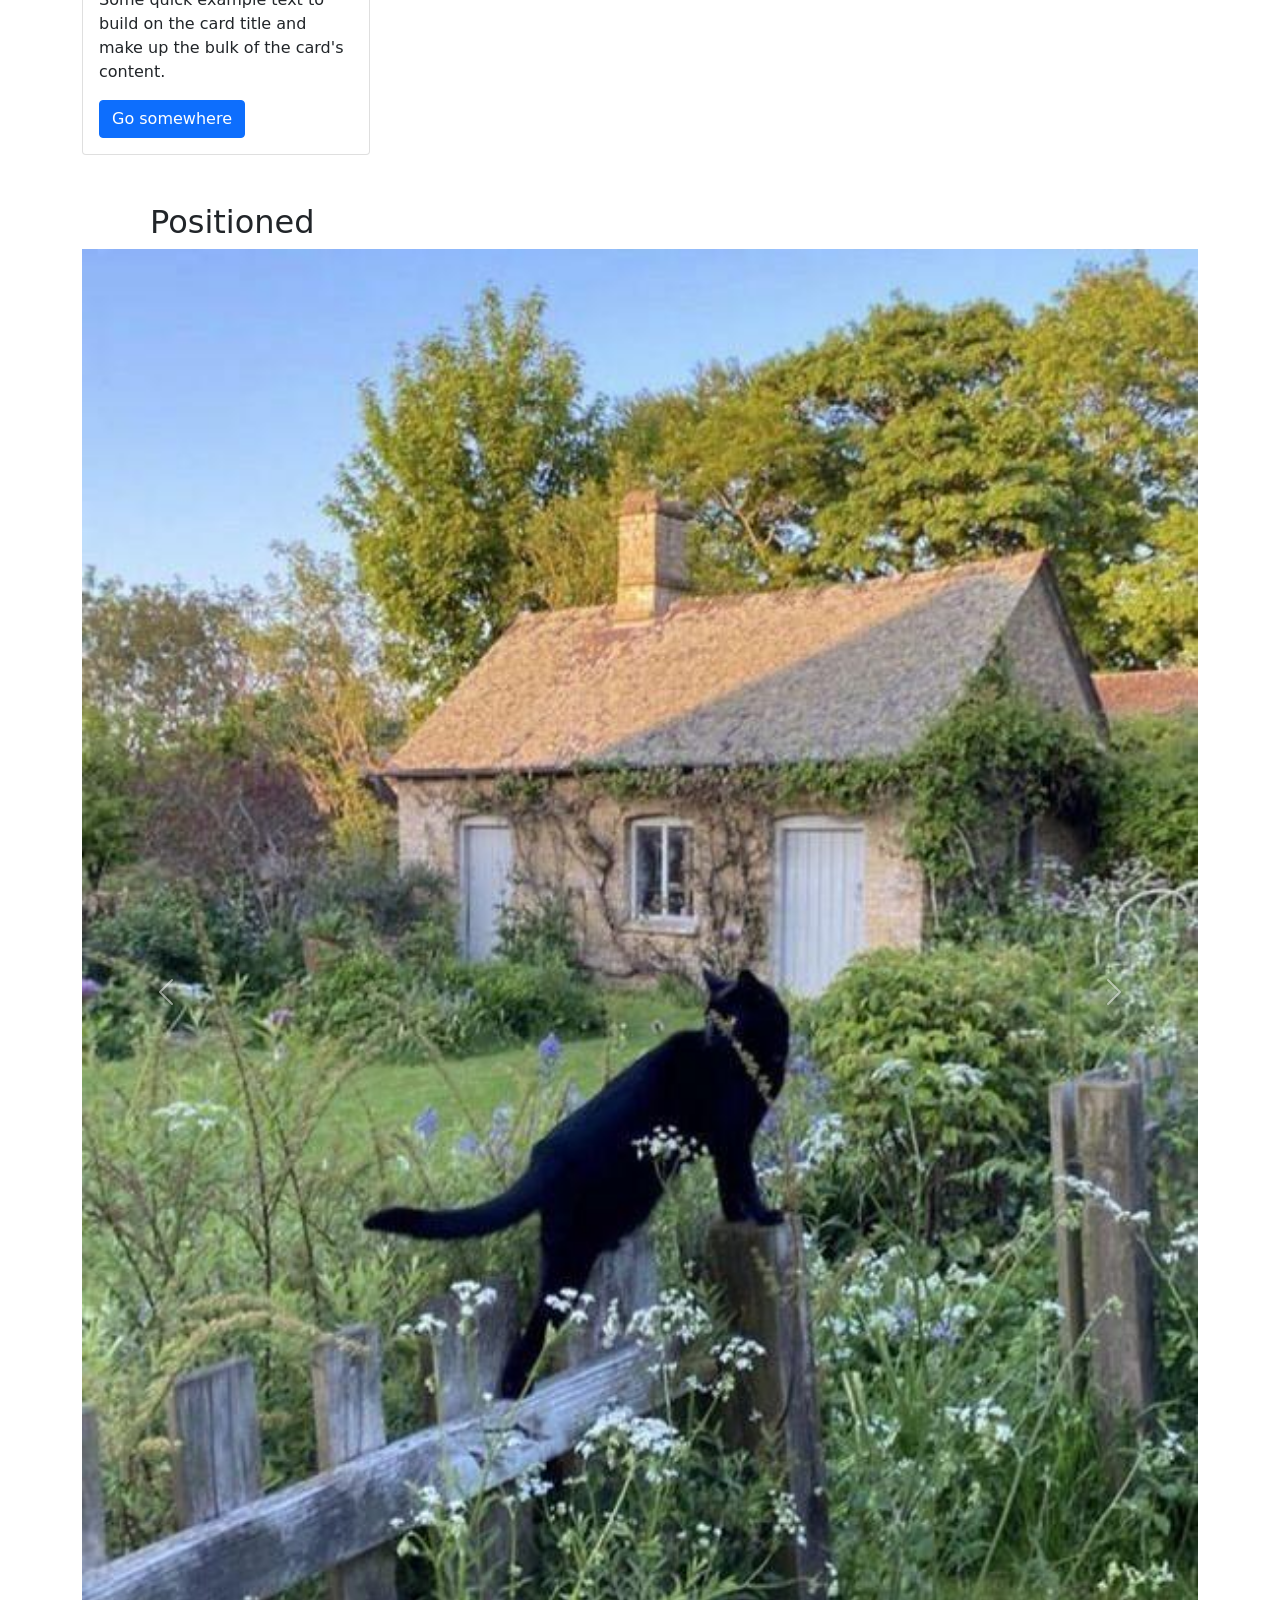
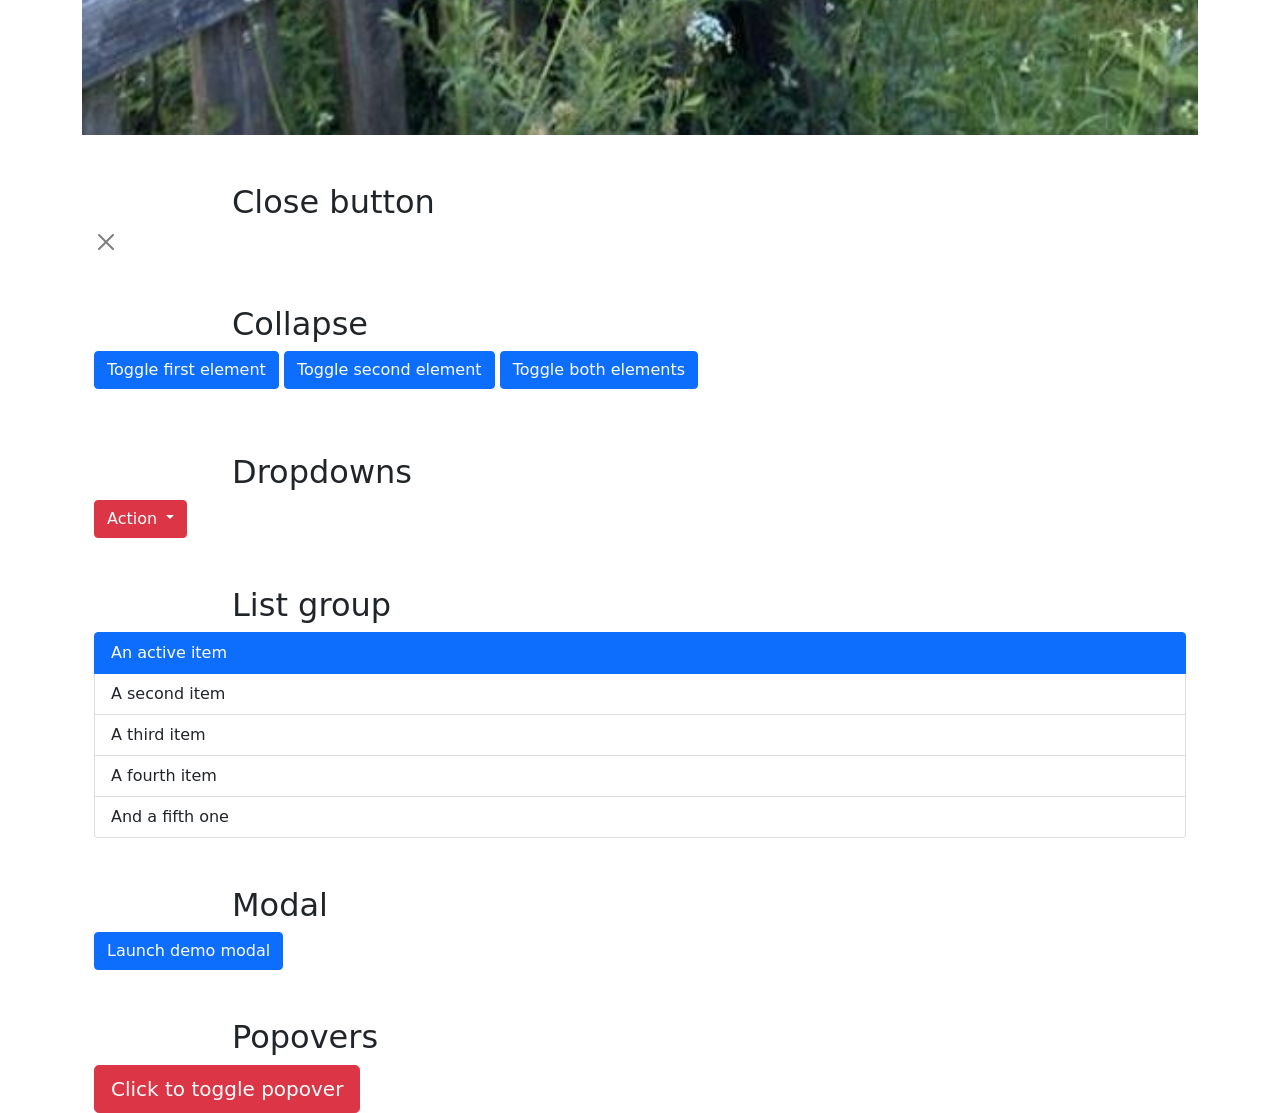
<file: bootstrap-prueba.html>
<!DOCTYPE html>
<html lang="en">
<head>
    <meta charset="UTF-8">
    <meta http-equiv="X-UA-Compatible" content="IE=edge">
    <meta name="viewport" content="width=device-width, initial-scale=1.0">
    <link rel="stylesheet" href="css/bootstrap.min.css">
    <link rel="stylesheet" href="css/bootstrap.css">
    <link rel="stylesheet" href="css/bootstrap-offline.css">
    <title>BOOTSTRAP</title>
</head>
<body>
    <h1>Bootstrap - Elemento basico</h1>
        <h2>Container</h2>
            <h3>¡Container!</h3>
         <div class="container style-container">
         container
        </div>
                
        <h3>¡Container! SM</h3>
        <div class="container-sm style-container">
        container-sm
        </div>

        <h3>¡Container! MD</h3>
        <div class="container-sm style-container">
        container-md
        </div>

        <h3>¡Container! LG</h3>
        <div class="container-lg style-container">
        container-lg
        </div>

        <h3>¡Container! XL</h3>
        <div class="container-xl style-container">
        <container-xl></container-xl>
        </div>

        <h3>¡Container! XXL</h3>
        <div class="container-xxl style-container">
        container-xxl
        </div>

        <h3>¡Container! FLUIDO</h3>
        <div class="container-fluid style-container">
        container-fluid
        </div>

<br><br>
        <h2>Comlumnas</h2>
        <div class="row style-row">
            <div class="col style-col">Col - 1</div>
            <div class="col style-col">Col - 2</div>
            <div class="col style-col">Col - 3</div>
            <div class="col style-col">Col - 4</div>
            <div class="col style-col">Col - 5</div>
            <div class="col style-col">Col - 6</div>
            <div class="col style-col">Col - 7</div>
            <div class="col style-col">Col - 8</div>
            <div class="col style-col">Col - 9</div>
            <div class="col style-col">Col - 10</div>
            <div class="col style-col">Col - 11</div>
            <div class="col style-col">Col - 12</div>
        </div>

<br><br>
        <h2>Comlumnas</h2>
        <div class="row style-row">
            <div class="col-2 style-col">Col - 1</div>
            <div class="col-1 style-col">Col - 2</div>
            <div class="col-4 style-col">Col - 3</div>
            <div class="col-1 style-col">Col - 4</div>
            <div class="col-1 style-col">Col - 5</div>
            <div class="col-3 style-col">Col - 6</div>
        </div>

<br><br>
        <h2>Formulario Basico con Bootstrap</h2>
        <div class="container">
            <div class="row">
                <div class="mb-3 col-6 ">
                    <label for="exampleFormControlInput1" class="form-label"></label>
                    <input type="form-control" class="form-control" id="exampleFormControlInput1" placeholder="Por favor, ingrese su nombre">
                </div>
                <div class="mb-3 col-6 ">
                    <label for="exampleFormControlInput1" class="form-label"></label>
                    <input type="form-control" class="form-control" id="exampleFormControlInput1" placeholder="Por favor, ingrese su apellido.">
                </div>
            </div>
            <div class="row">
                <div class="mb-3 col-6 ">
                    <label for="exampleFormControlInput1" class="form-label"></label>
                    <input type="form-control" class="form-control" id="exampleFormControlInput1" placeholder="Por favor, ingrese su telefono.">
                </div>
                <div class="mb-3 col-6 ">
                    <label for="exampleFormControlInput1" class="form-label"></label>
                    <input type="form-control" class="form-control" id="exampleFormControlInput1" placeholder="Por favor, ingrese su direccion..">
                </div>
            </div>
            <div class="row">
                <div class="mb-3 col-6 ">
                    <label for="exampleFormControlInput1" class="form-label"></label>
                    <input type="form-control" class="form-control" id="exampleFormControlInput1" placeholder="Por favor, ingrese su correo electronico.">
                </div>
                <div class="mb-3 col-6 ">
                    <label for="exampleFormControlInput1" class="form-label"></label>
                    <input type="form-control" class="form-control" id="exampleFormControlInput1" placeholder="Por favor, ingrese su municipio de recidencia.">
                </div>
            </div>
            <div class="mb-3">
                <label for="exampleFormControlTextarea1" class="form-label">Example textarea</label>
                <textarea class="form-control" id="exampleFormControlTextarea1" rows="3"></textarea>
              </div>           
         </div>

<br><br>
         <h2>File input</h2>
         <div class="container">
         <div class="mb-3">
            <label for="formFile" class="form-label">Default file input example</label>
            <input class="form-control" type="file" id="formFile">
          </div>
          <div class="mb-3">
            <label for="formFileMultiple" class="form-label">Multiple files input example</label>
            <input class="form-control" type="file" id="formFileMultiple" multiple>
          </div>
        </div>

<br><br>
<h2>Detalist</h2>
<div class="container style-container-2">
    <label for="exampleDataList" class="form-label">Seleccione su recidencia</label>
    <input class="form-control" list="datalistOptions" id="exampleDataList" placeholder="Type to search...">
    <datalist id="datalistOptions">
        <option value="San Francisco">
        <option value="New York">
        <option value="Seattle">
        <option value="Los Angeles">
        <option value="Chicago">
</datalist>
</div>

<br><br>
<h2>Select</h2>
<div class="container style-container-2">
    <label>Ingrese su localidad</label>
    <select class="form-select" aria-label="Default select example">
    <option value="1">Kennedy</option>
    <option value="2">Rafael Uribe</option>
    <option value="3">Chapinero</option>
</select>
</div>

<br><br>
<h2>Check</h2>
<div class="container style-container-2">
    <label>Seleccion el o los lenguajes de programacion que utiliza actualmente</label>
<div class="form-check">
    <input class="form-check-input" type="checkbox" value="" id="flexCheckDefault">
    <label class="form-check-label" for="flexCheckDefault">
      JavaScript
    </label>
  </div>
  <div class="form-check">
    <input class="form-check-input" type="checkbox" value="" id="flexCheckChecked" checked>
    <label class="form-check-label" for="flexCheckChecked">
      Angular
    </label>
  </div>
</div>

<br><br>
<h2>Radio</h2>
<div class="container style-container-2">
    <label>Seleccion el o los lenguajes de programacion que utiliza actualmente</label>
<div class="form-check">
    <input class="form-check-input" type="radio" name="flexRadioDefault" id="flexRadioDefault1">
    <label class="form-check-label" for="flexRadioDefault1">
      Base de datos
    </label>
  </div>
  <div class="form-check">
    <input class="form-check-input" type="radio" name="flexRadioDefault" id="flexRadioDefault2" checked>
    <label class="form-check-label" for="flexRadioDefault2">
      Java
    </label>
  </div>
</div>

<br><br>
<h2>Floating Labels</h2>
<div class="container container-style">
  <div class="row">
  <div class="form-floating mb-3 col-6">
    <input type="email" class="form-control" id="floatingInput" placeholder="name@example.com">
    <label for="floatingInput">Nombre</label>
  </div>
  <div class="form-floating col-6">
    <input type="password" class="form-control" id="floatingPassword" placeholder="Password">
    <label for="floatingPassword">Apellido</label>
  </div>
  <div class="form-floating mb-3 col-5">
    <input type="email" class="form-control" id="floatingInput" placeholder="name@example.com">
    <label for="floatingInput">Direccion de residencia</label>
  </div>
  <div class="form-floating col-4">
    <input type="password" class="form-control" id="floatingPassword" placeholder="Password">
    <label for="floatingPassword">Ingrese su numero</label>
  </div>
  <div class="form-floating col-3">
    <input type="password" class="form-control" id="floatingPassword" placeholder="Password">
    <label for="floatingPassword">Municipio donde reside</label>
  </div>
</div>
  </div>

<br><br>
<h2>Validation</h2>
<div class="container container-style">
<form class="row g-3 needs-validation" novalidate>
  <div class="col-md-4">
    <label for="validationCustom01" class="form-label">Nombre</label>
    <input type="text" class="form-control" id="validationCustom01" value="Mark" required>
    <div class="valid-feedback">
      Parece correcto!
    </div>
  </div>
  <div class="col-md-4">
    <label for="validationCustom02" class="form-label">Apellido</label>
    <input type="text" class="form-control" id="validationCustom02" value="Otto" required>
    <div class="valid-feedback">
      Parece correcto!
    </div>
  </div>
  <div class="col-md-4">
    <label for="validationCustomUsername" class="form-label">Usuario</label>
    <div class="input-group has-validation">
      <span class="input-group-text" id="inputGroupPrepend">@</span>
      <input type="text" class="form-control" id="validationCustomUsername" aria-describedby="inputGroupPrepend" required>
      <div class="invalid-feedback">
        Porfavor ingrese su usuario.
      </div>
    </div>
  </div>
  <div class="col-md-6">
    <label for="validationCustom03" class="form-label">Municipio</label>
    <input type="text" class="form-control" id="validationCustom03" required>
    <div class="invalid-feedback">
      Porfavor ingrese su municipio.
    </div>
  </div>
  <div class="col-md-3">
    <label for="validationCustom04" class="form-label">Departamento</label>
    <select class="form-select" id="validationCustom04" required>
      <option selected disabled value="">Seleccion</option>
      <option>Bogota</option>
      <option>Saladoblanco</option>
      <option>Cali</option>
      <option>Pitalito</option>
    </select>
    <div class="invalid-feedback">
      Porfavor seleccione su departamento.
    </div>
  </div>
  <div class="col-md-3">
    <label for="validationCustom05" class="form-label">Telefono</label>
    <input type="text" class="form-control" id="validationCustom05" required>
    <div class="invalid-feedback">
      Porfavor ingrese su telefono.
    </div>
  </div>
  <div class="col-12">
    <div class="form-check">
      <input class="form-check-input" type="checkbox" value="" id="invalidCheck" required>
      <label class="form-check-label" for="invalidCheck">
        Aceptar terminos y condiciones.
      </label>
      <div class="invalid-feedback">
        Usted debe aceptar terminos y condiciones para poder continuar.
      </div>
    </div>
  </div>
  <div class="col-12">
    <button class="btn btn-primary" type="submit">Registrar Usuario</button>
  </div>
</div>
</form>

<br><br>
<h2>Accordion</h2>
<div class="container container-style">
  <div class="accordion" id="accordionExample">
  <div class="accordion-item">
    <h2 class="accordion-header" id="headingOne">
      <button class="accordion-button" type="button" data-bs-toggle="collapse" data-bs-target="#collapseOne" aria-expanded="true" aria-controls="collapseOne">
        Accordion Item #1
      </button>
    </h2>
    <div id="collapseOne" class="accordion-collapse collapse show" aria-labelledby="headingOne" data-bs-parent="#accordionExample">
      <div class="accordion-body">
        <strong>This is the first item's accordion body.</strong> It is shown by default, until the collapse plugin adds the appropriate classes that we use to style each element. These classes control the overall appearance, as well as the showing and hiding via CSS transitions. You can modify any of this with custom CSS or overriding our default variables. It's also worth noting that just about any HTML can go within the <code>.accordion-body</code>, though the transition does limit overflow.
      </div>
    </div>
  </div>
  <div class="accordion-item">
    <h2 class="accordion-header" id="headingTwo">
      <button class="accordion-button collapsed" type="button" data-bs-toggle="collapse" data-bs-target="#collapseTwo" aria-expanded="false" aria-controls="collapseTwo">
        Accordion Item #2
      </button>
    </h2>
    <div id="collapseTwo" class="accordion-collapse collapse" aria-labelledby="headingTwo" data-bs-parent="#accordionExample">
      <div class="accordion-body">
        <strong>This is the second item's accordion body.</strong> It is hidden by default, until the collapse plugin adds the appropriate classes that we use to style each element. These classes control the overall appearance, as well as the showing and hiding via CSS transitions. You can modify any of this with custom CSS or overriding our default variables. It's also worth noting that just about any HTML can go within the <code>.accordion-body</code>, though the transition does limit overflow.
      </div>
    </div>
  </div>
  <div class="accordion-item">
    <h2 class="accordion-header" id="headingThree">
      <button class="accordion-button collapsed" type="button" data-bs-toggle="collapse" data-bs-target="#collapseThree" aria-expanded="false" aria-controls="collapseThree">
        Accordion Item #3
      </button>
    </h2>
    <div id="collapseThree" class="accordion-collapse collapse" aria-labelledby="headingThree" data-bs-parent="#accordionExample">
      <div class="accordion-body">
        <strong>This is the third item's accordion body.</strong> It is hidden by default, until the collapse plugin adds the appropriate classes that we use to style each element. These classes control the overall appearance, as well as the showing and hiding via CSS transitions. You can modify any of this with custom CSS or overriding our default variables. It's also worth noting that just about any HTML can go within the <code>.accordion-body</code>, though the transition does limit overflow.
      </div>
    </div>
  </div>
</div>
</div>

<br><br>
<h2>Alert</h2>
<div class="container container-style">
<div id="liveAlertPlaceholder"></div>
<button type="button" class="btn btn-primary" id="liveAlertBtn">¿Esta seguro que desea hacer la compra?</button>
</div>

<br><br>
<h2>Positioned</h2>
<div class="container container-style">
<button type="button" class="btn btn-dark position-relative">
  Inbox
  <span class="position-absolute top-0 start-100 translate-middle badge rounded-pill bg-danger">
    99+
    <span class="visually-hidden">unread messages</span>
  </span>
</button>
</div>

<br><br>
<h2>Breadcrumb</h2>
<div class="container container-style">
  <nav aria-label="breadcrumb">
    <ol class="breadcrumb">
      <li class="breadcrumb-item active" aria-current="page">Home</li>
    </ol>
  </nav>
  
  <nav aria-label="breadcrumb">
    <ol class="breadcrumb">
      <li class="breadcrumb-item"><a href="#">Home</a></li>
      <li class="breadcrumb-item active" aria-current="page">Library</li>
    </ol>
  </nav>
  
  <nav aria-label="breadcrumb">
    <ol class="breadcrumb">
      <li class="breadcrumb-item"><a href="#">Home</a></li>
      <li class="breadcrumb-item"><a href="#">Library</a></li>
      <li class="breadcrumb-item active" aria-current="page">Data</li>
    </ol>
  </nav>
</div>

<br><br>
<h2>Buttons</h2>
<div class="container container-style">
<button type="button" class="btn btn-outline-primary">Primary</button>
<button type="button" class="btn btn-outline-secondary">Secondary</button>
<button type="button" class="btn btn-outline-success">Success</button>
<button type="button" class="btn btn-outline-danger">Danger</button>
<button type="button" class="btn btn-outline-warning">Warning</button>
<button type="button" class="btn btn-outline-info">Info</button>
<button type="button" class="btn btn-outline-light">Light</button>
<button type="button" class="btn btn-outline-dark">Dark</button>
</div>

<br><br>
<h2>Button group</h2>
<div class="container container-style">
  <div class="btn-group" role="group" aria-label="Button group with nested dropdown">
    <button type="button" class="btn btn-primary">1</button>
    <button type="button" class="btn btn-primary">2</button>
  
    <div class="btn-group" role="group">
      <button id="btnGroupDrop1" type="button" class="btn btn-primary dropdown-toggle" data-bs-toggle="dropdown" aria-expanded="false">
        Dropdown
      </button>
      <ul class="dropdown-menu" aria-labelledby="btnGroupDrop1">
        <li><a class="dropdown-item" href="#">Dropdown link</a></li>
        <li><a class="dropdown-item" href="#">Dropdown link</a></li>
      </ul>
    </div>
  </div>
</div>

<br><br>
<h2>Button group</h2>
<div class="container container-style">
  <div class="card" style="width: 18rem;">
    <img src="img/mansion.jpg" class="card-img-top" alt="...">
    <div class="card-body">
      <h5 class="card-title">Card title</h5>
      <p class="card-text">Some quick example text to build on the card title and make up the bulk of the card's content.</p>
      <a href="#" class="btn btn-primary">Go somewhere</a>
    </div>
  </div>
</div>

<br><br>
<h2>Positioned</h2>
<div class="container container-style">
<div id="carouselExampleControlsNoTouching" class="carousel slide" data-bs-touch="false" data-bs-interval="false">
  <div class="carousel-inner">
    <div class="carousel-item active">
      <img src="img/gato casa.jfif" class="d-block w-100" alt="...">
    </div>
    <div class="carousel-item">
      <img src="img/baño gris.jfif" class="d-block w-100" alt="...">
    </div>
    <div class="carousel-item">
      <img src="img/baño.jpg" class="d-block w-100" alt="...">
    </div>
  </div>
  <button class="carousel-control-prev" type="button" data-bs-target="#carouselExampleControlsNoTouching" data-bs-slide="prev">
    <span class="carousel-control-prev-icon" aria-hidden="true"></span>
    <span class="visually-hidden">Previous</span>
  </button>
  <button class="carousel-control-next" type="button" data-bs-target="#carouselExampleControlsNoTouching" data-bs-slide="next">
    <span class="carousel-control-next-icon" aria-hidden="true"></span>
    <span class="visually-hidden">Next</span>
  </button>
</div>


<br><br>
<h2>Close button</h2>
<div class="container container-style">
  <button type="button" class="btn-close" aria-label="Close"></button>
</div>

<br><br>
<h2>Collapse</h2>
<div class="container container-style">
  <p>
    <a class="btn btn-primary" data-bs-toggle="collapse" href="#multiCollapseExample1" role="button" aria-expanded="false" aria-controls="multiCollapseExample1">Toggle first element</a>
    <button class="btn btn-primary" type="button" data-bs-toggle="collapse" data-bs-target="#multiCollapseExample2" aria-expanded="false" aria-controls="multiCollapseExample2">Toggle second element</button>
    <button class="btn btn-primary" type="button" data-bs-toggle="collapse" data-bs-target=".multi-collapse" aria-expanded="false" aria-controls="multiCollapseExample1 multiCollapseExample2">Toggle both elements</button>
  </p>
  <div class="row">
    <div class="col">
      <div class="collapse multi-collapse" id="multiCollapseExample1">
        <div class="card card-body">
          Some placeholder content for the first collapse component of this multi-collapse example. This panel is hidden by default but revealed when the user activates the relevant trigger.
        </div>
      </div>
    </div>
    <div class="col">
      <div class="collapse multi-collapse" id="multiCollapseExample2">
        <div class="card card-body">
          Some placeholder content for the second collapse component of this multi-collapse example. This panel is hidden by default but revealed when the user activates the relevant trigger.
        </div>
      </div>
    </div>
  </div>
</div>

<br><br>
<h2>Dropdowns</h2>
<div class="container container-style">
  <div class="btn-group">
    <button type="button" class="btn btn-danger dropdown-toggle" data-bs-toggle="dropdown" aria-expanded="false">
      Action
    </button>
    <ul class="dropdown-menu">
      <li><a class="dropdown-item" href="#">Action</a></li>
      <li><a class="dropdown-item" href="#">Another action</a></li>
      <li><a class="dropdown-item" href="#">Something else here</a></li>
      <li><hr class="dropdown-divider"></li>
      <li><a class="dropdown-item" href="#">Separated link</a></li>
    </ul>
  </div>
</div>

<br><br>
<h2>List group</h2>
<div class="container container-style">
  <ul class="list-group">
    <li class="list-group-item active" aria-current="true">An active item</li>
    <li class="list-group-item">A second item</li>
    <li class="list-group-item">A third item</li>
    <li class="list-group-item">A fourth item</li>
    <li class="list-group-item">And a fifth one</li>
  </ul>
</div>

<br><br>
<h2>Modal</h2>
<div class="container container-style">
  <!-- Button trigger modal -->
<button type="button" class="btn btn-primary" data-bs-toggle="modal" data-bs-target="#exampleModal">
  Launch demo modal
</button>

<!-- Modal -->
<div class="modal fade" id="exampleModal" tabindex="-1" aria-labelledby="exampleModalLabel" aria-hidden="true">
  <div class="modal-dialog">
    <div class="modal-content">
      <div class="modal-header">
        <h5 class="modal-title" id="exampleModalLabel">Modal title</h5>
        <button type="button" class="btn-close" data-bs-dismiss="modal" aria-label="Close"></button>
      </div>
      <div class="modal-body">
        ...
      </div>
      <div class="modal-footer">
        <button type="button" class="btn btn-secondary" data-bs-dismiss="modal">Close</button>
        <button type="button" class="btn btn-primary">Save changes</button>
      </div>
    </div>
  </div>
</div>
</div>

<br><br>
<h2>Popovers</h2>
<div class="container container-style">
  <button type="button" class="btn btn-lg btn-danger" data-bs-toggle="popover" title="Popover title" data-bs-content="And here's some amazing content. It's very engaging. Right?">Click to toggle popover</button>
</div>
</div>
<script src="js/popper.min.js"></script>
<script src="js/bootstrap.min.js"></script>
<script src="js/bootstrap.js"></script>
</body>
</html>
</file>
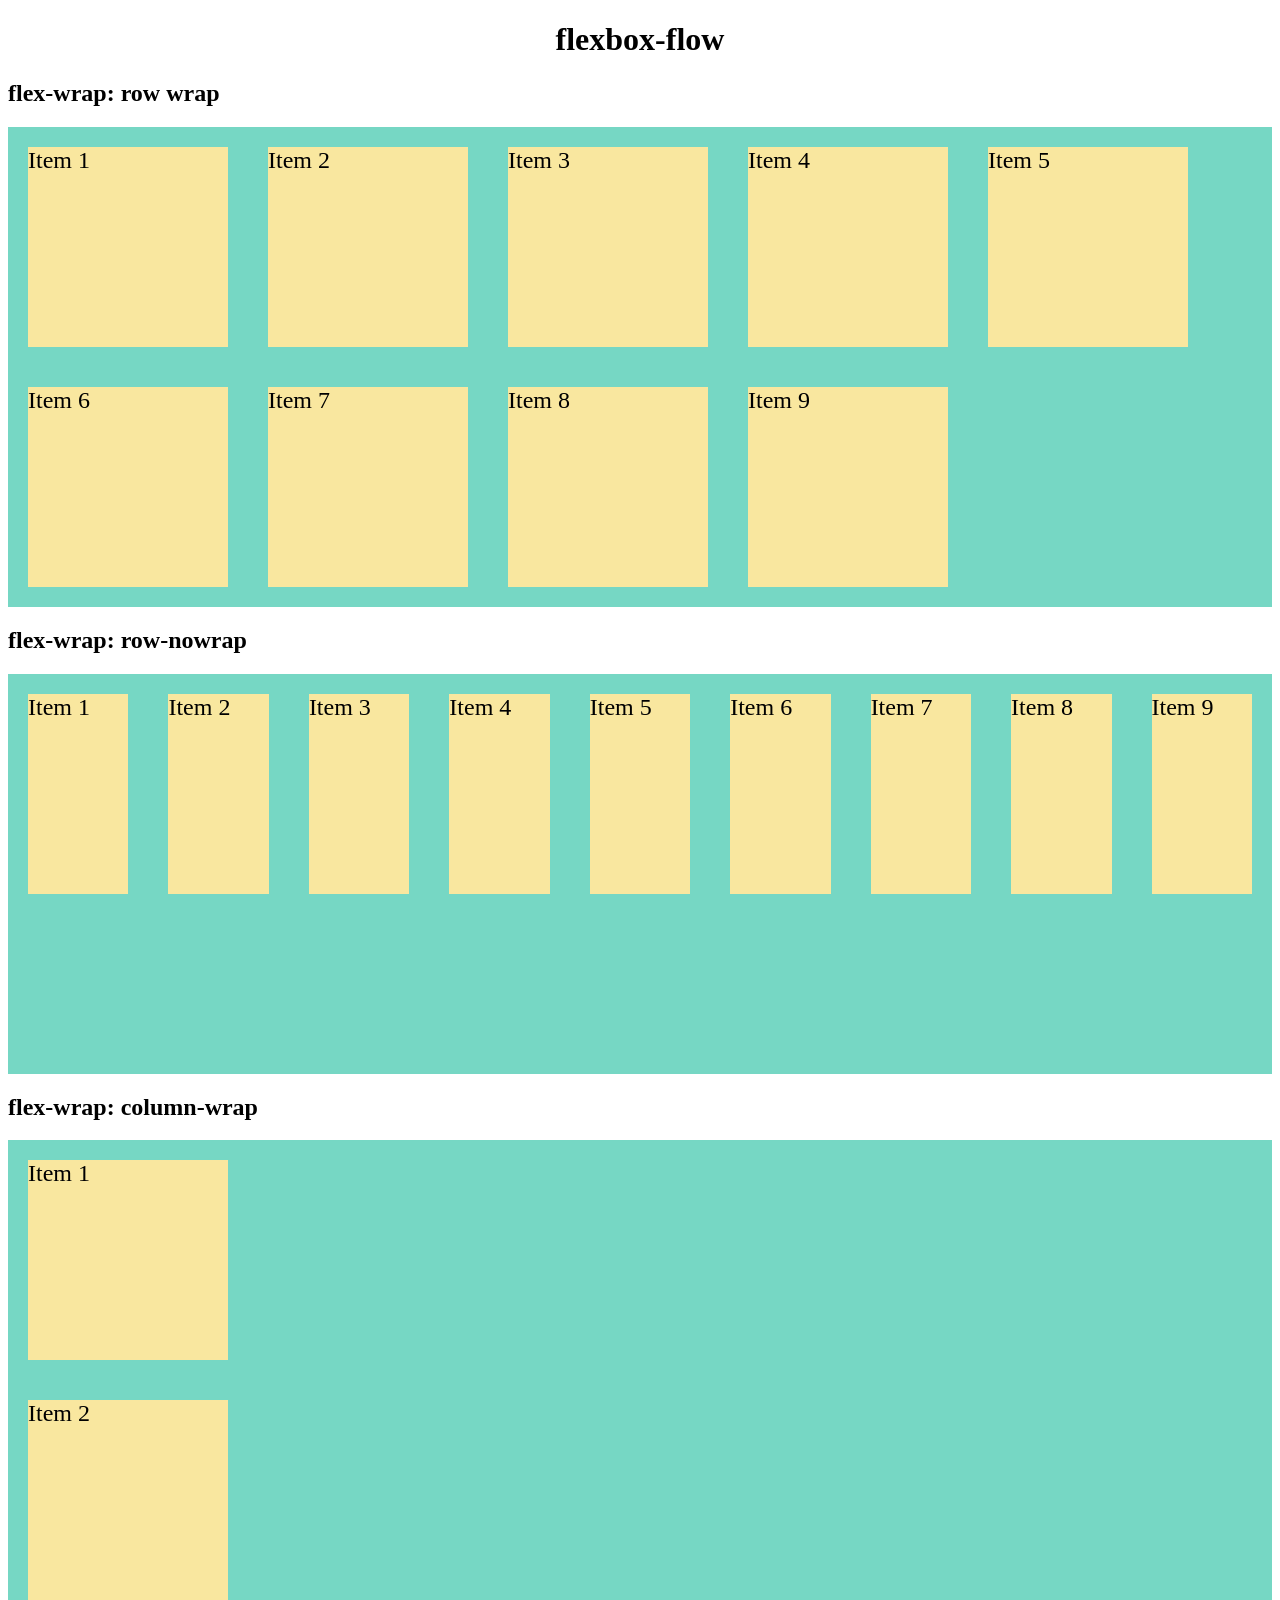
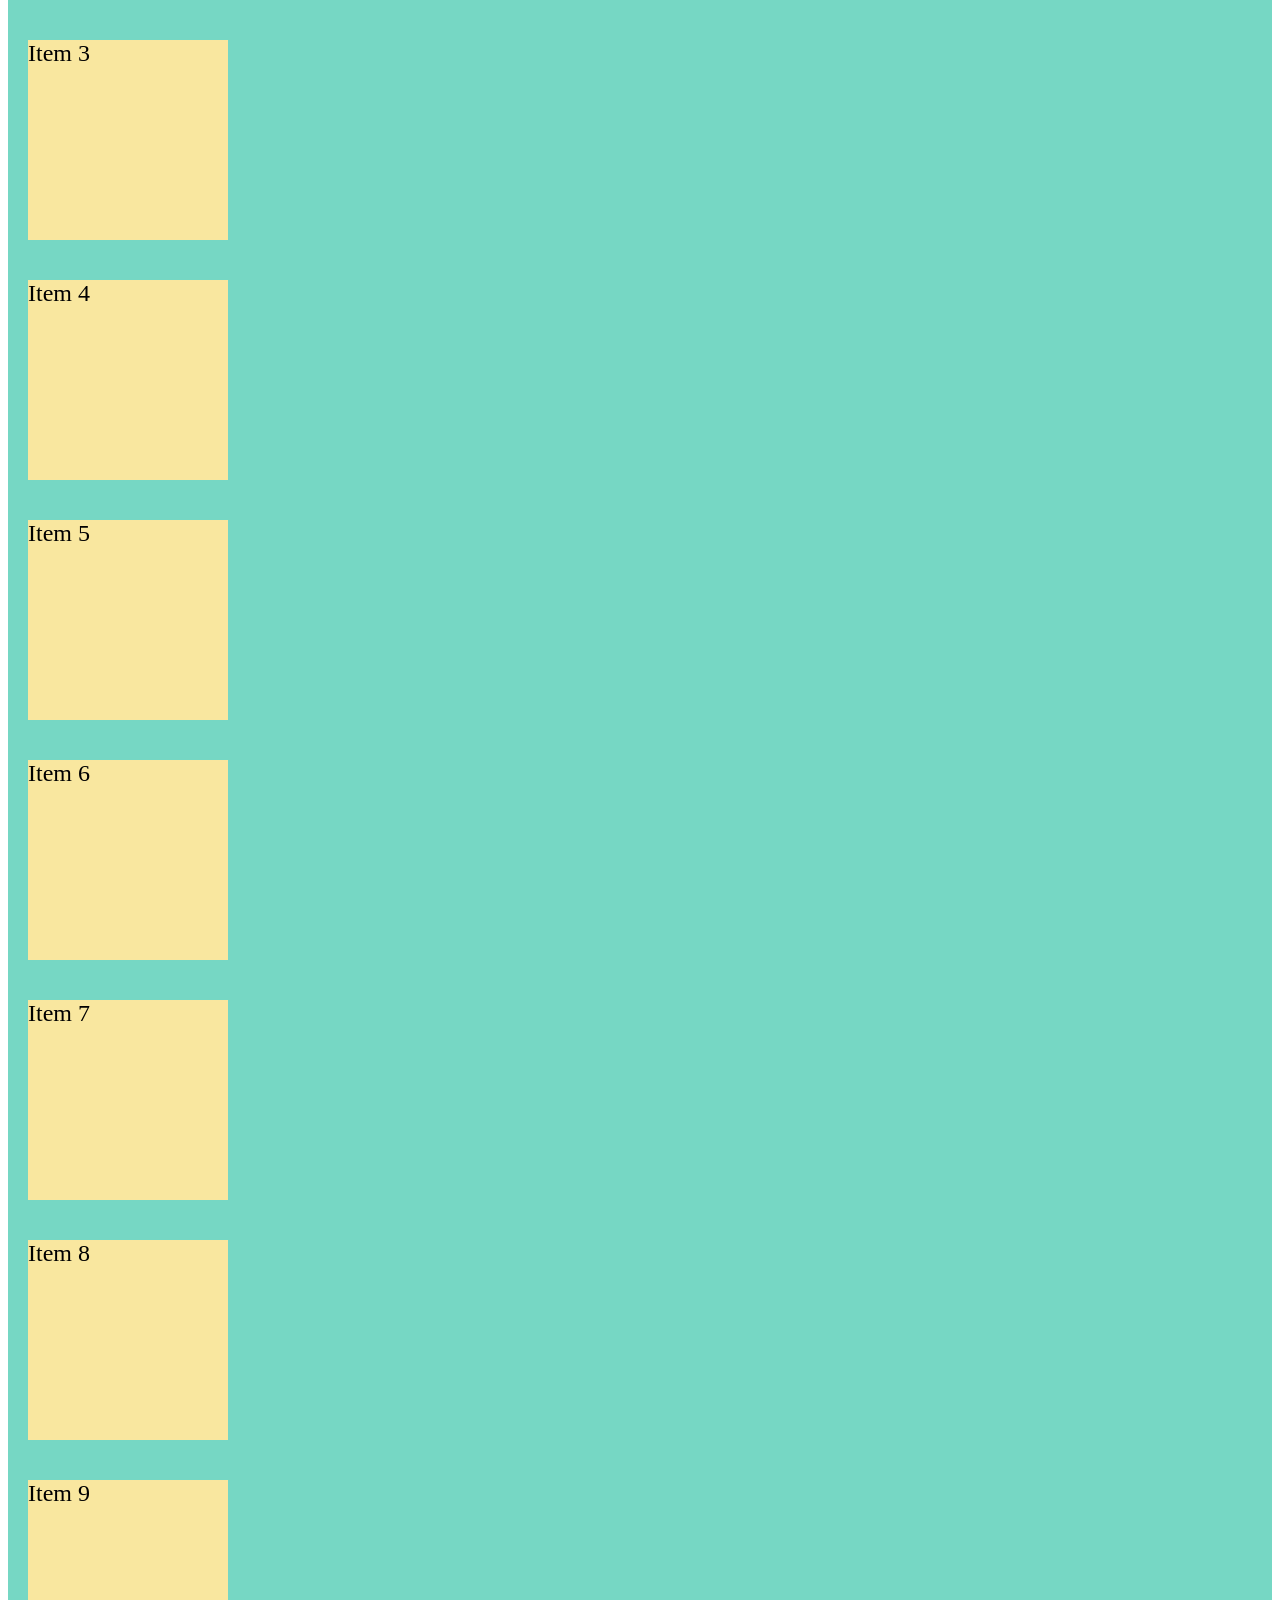
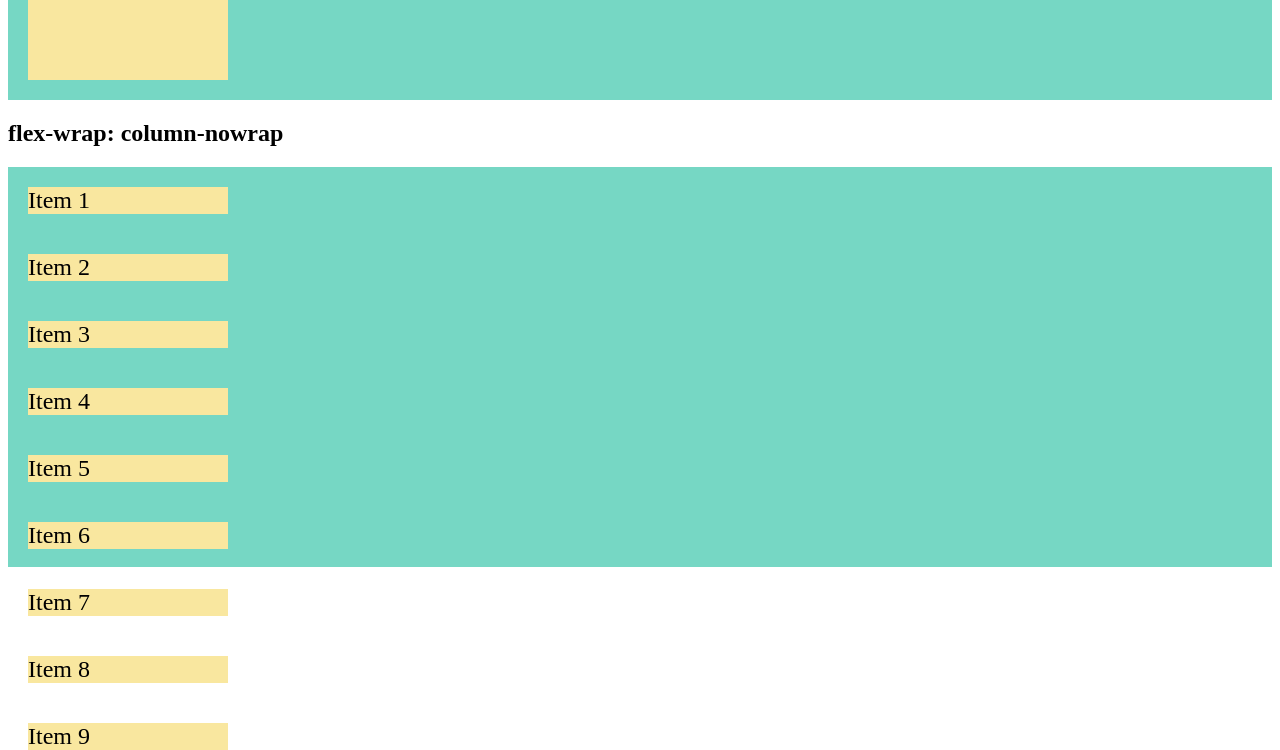
<file: flexbox-flow.html>
<!DOCTYPE html>
<html lang="en">
<head>
    <meta charset="UTF-8">
    <meta http-equiv="X-UA-Compatible" content="IE=edge">
    <meta name="viewport" content="width=device-width, initial-scale=1.0">
    <title>flexbox-flow</title>
    <link rel="stylesheet" href="css/flexbox-flow.css"> 
</head>
<body>
    <h1>flexbox-flow</h1>
    <h2>flex-wrap: row wrap</h2>
    <div class="container-flex-1">
    <div class="item-flex">Item 1</div>
    <div class="item-flex">Item 2</div>
    <div class="item-flex">Item 3</div>
    <div class="item-flex">Item 4</div>
    <div class="item-flex">Item 5</div>
    <div class="item-flex">Item 6</div>
    <div class="item-flex">Item 7</div>
    <div class="item-flex">Item 8</div>
    <div class="item-flex">Item 9</div>
    </div>

    <h2>flex-wrap: row-nowrap</h2>
    <div class="container-flex-2">
    <div class="item-flex">Item 1</div>
    <div class="item-flex">Item 2</div>
    <div class="item-flex">Item 3</div>
    <div class="item-flex">Item 4</div>
    <div class="item-flex">Item 5</div>
    <div class="item-flex">Item 6</div>
    <div class="item-flex">Item 7</div>
    <div class="item-flex">Item 8</div>
    <div class="item-flex">Item 9</div>
    </div>

    <h2>flex-wrap: column-wrap</h2>
    <div class="container-flex-3">
    <div class="item-flex">Item 1</div>
    <div class="item-flex">Item 2</div>
    <div class="item-flex">Item 3</div>
    <div class="item-flex">Item 4</div>
    <div class="item-flex">Item 5</div>
    <div class="item-flex">Item 6</div>
    <div class="item-flex">Item 7</div>
    <div class="item-flex">Item 8</div>
    <div class="item-flex">Item 9</div>
    </div>

    <h2>flex-wrap: column-nowrap</h2>
    <div class="container-flex-4">
    <div class="item-flex">Item 1</div>
    <div class="item-flex">Item 2</div>
    <div class="item-flex">Item 3</div>
    <div class="item-flex">Item 4</div>
    <div class="item-flex">Item 5</div>
    <div class="item-flex">Item 6</div>
    <div class="item-flex">Item 7</div>
    <div class="item-flex">Item 8</div>
    <div class="item-flex">Item 9</div>
    </div>
</body>
</html>
</file>
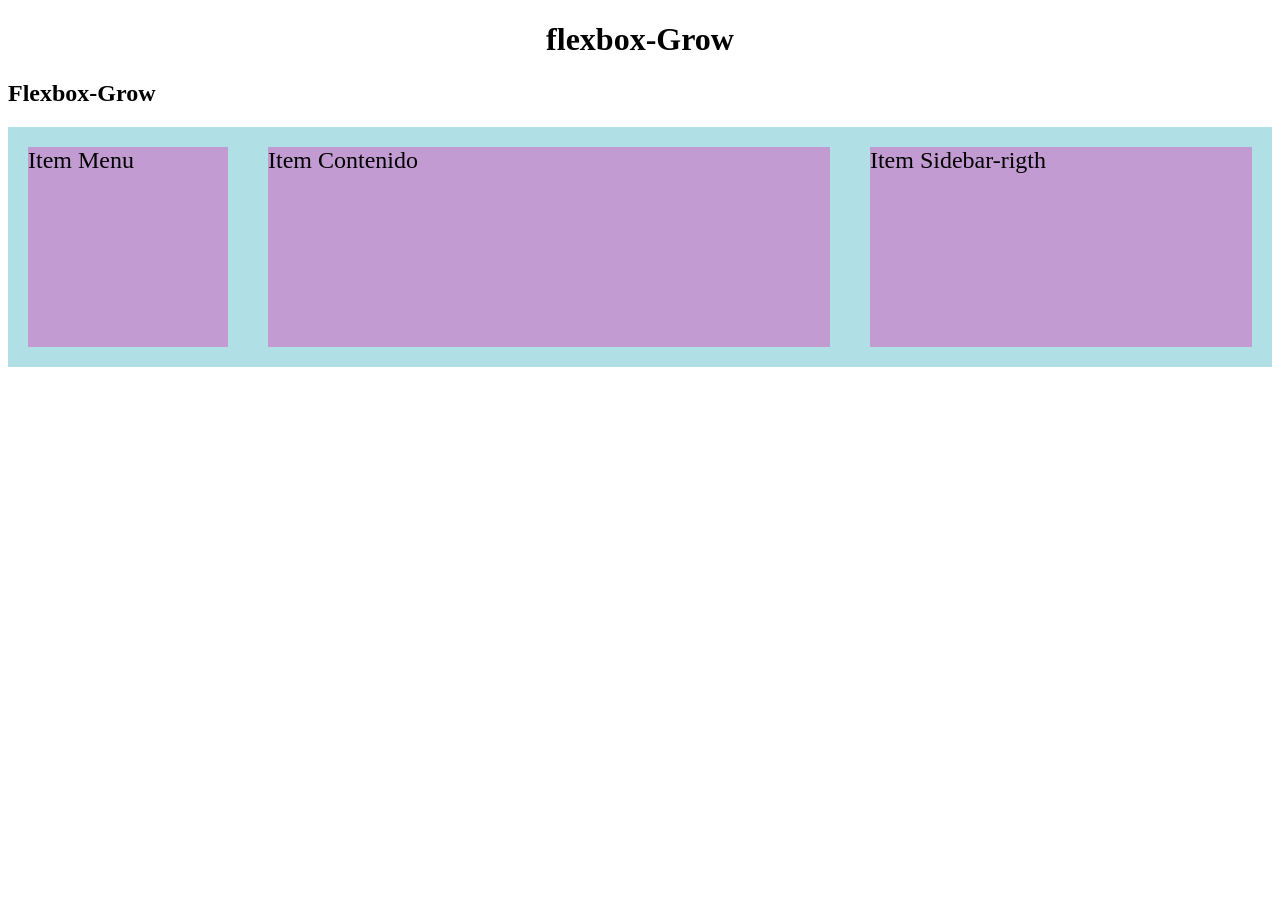
<file: flexbox-grow.html>
<!DOCTYPE html>
<html lang="en">
<head>
    <meta charset="UTF-8">
    <meta http-equiv="X-UA-Compatible" content="IE=edge">
    <meta name="viewport" content="width=device-width, initial-scale=1.0">
    <title>flexbox-grow</title>
    <link rel="stylesheet" href="css/flexbox-grow.css"> 
</head>
<body>
    <h1>flexbox-Grow</h1>
    <h2>Flexbox-Grow</h2>
    <div class="container-flex-1">
    <div class="item item-menu">Item Menu</div>
    <div class="item item-contain">Item Contenido</div>
    <div class="item item-sidebar">Item Sidebar-rigth</div>     
    </div>
</body>
</html>
</file>
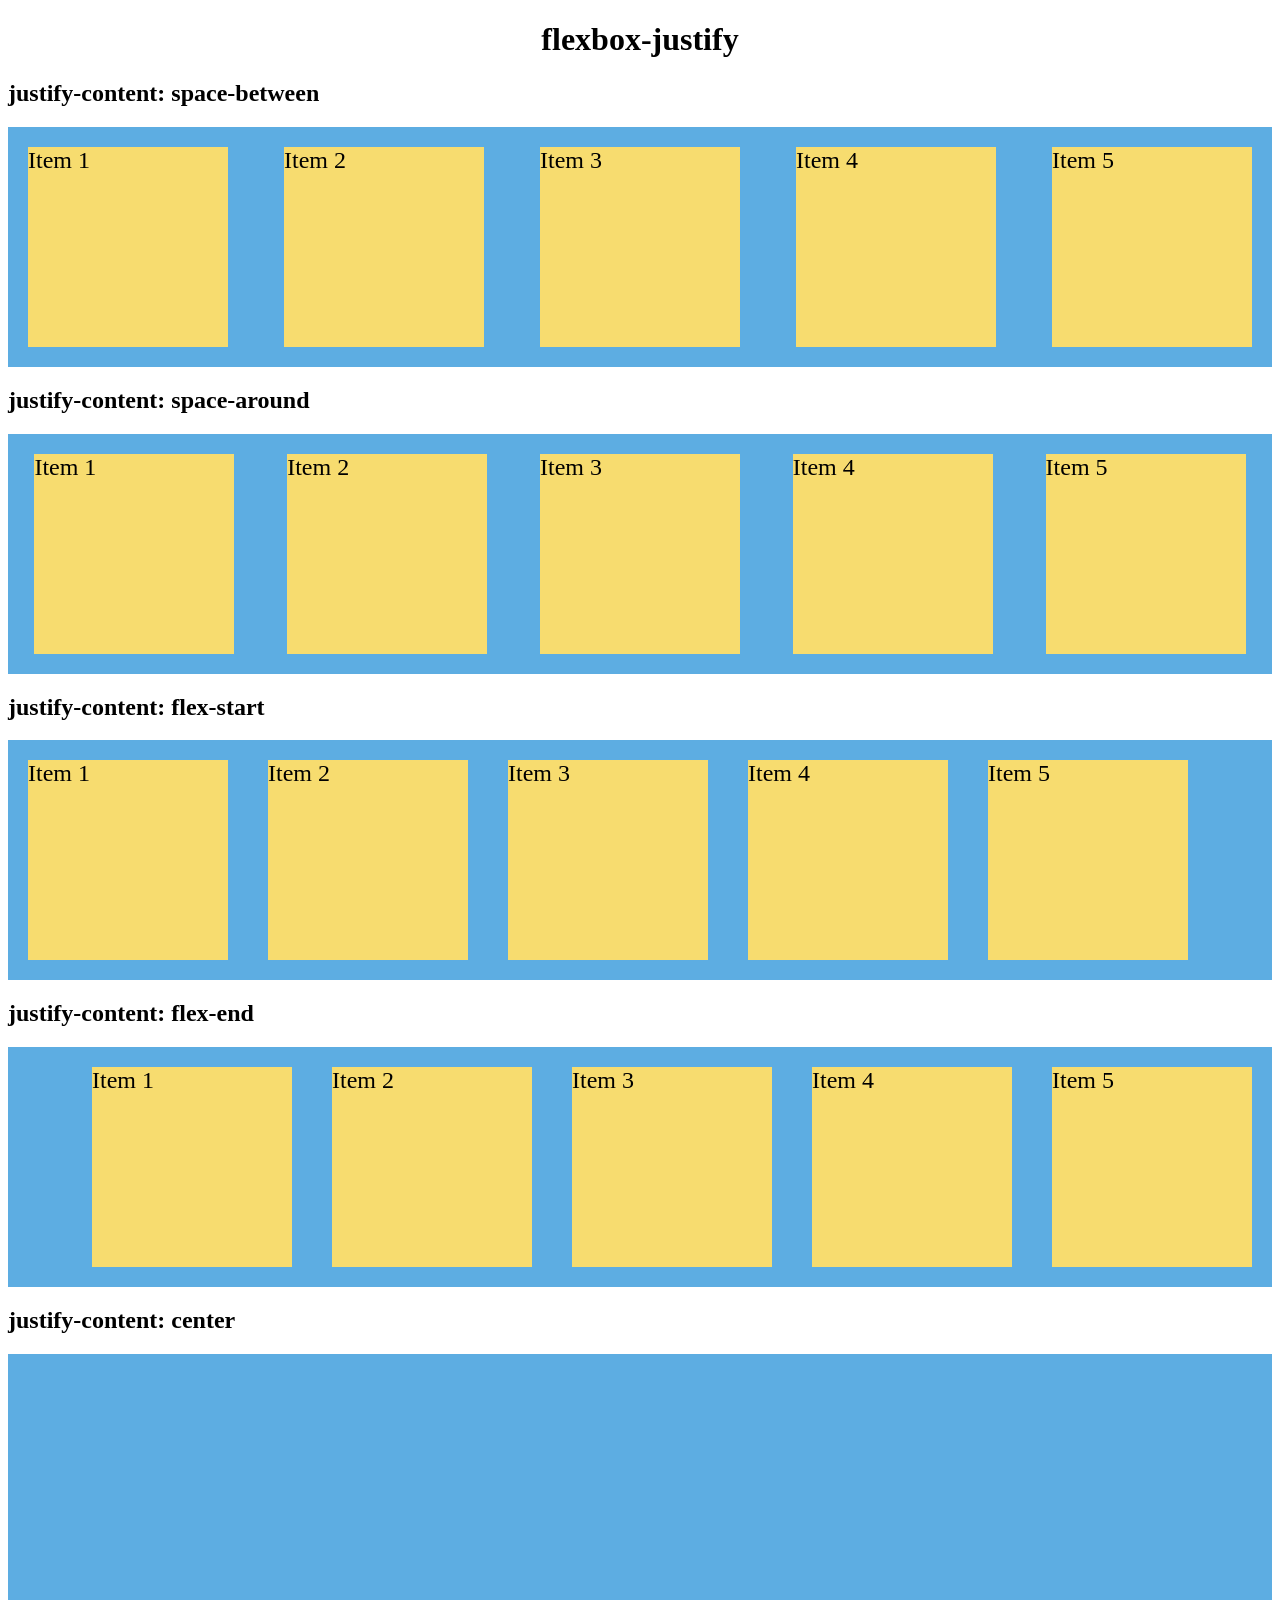
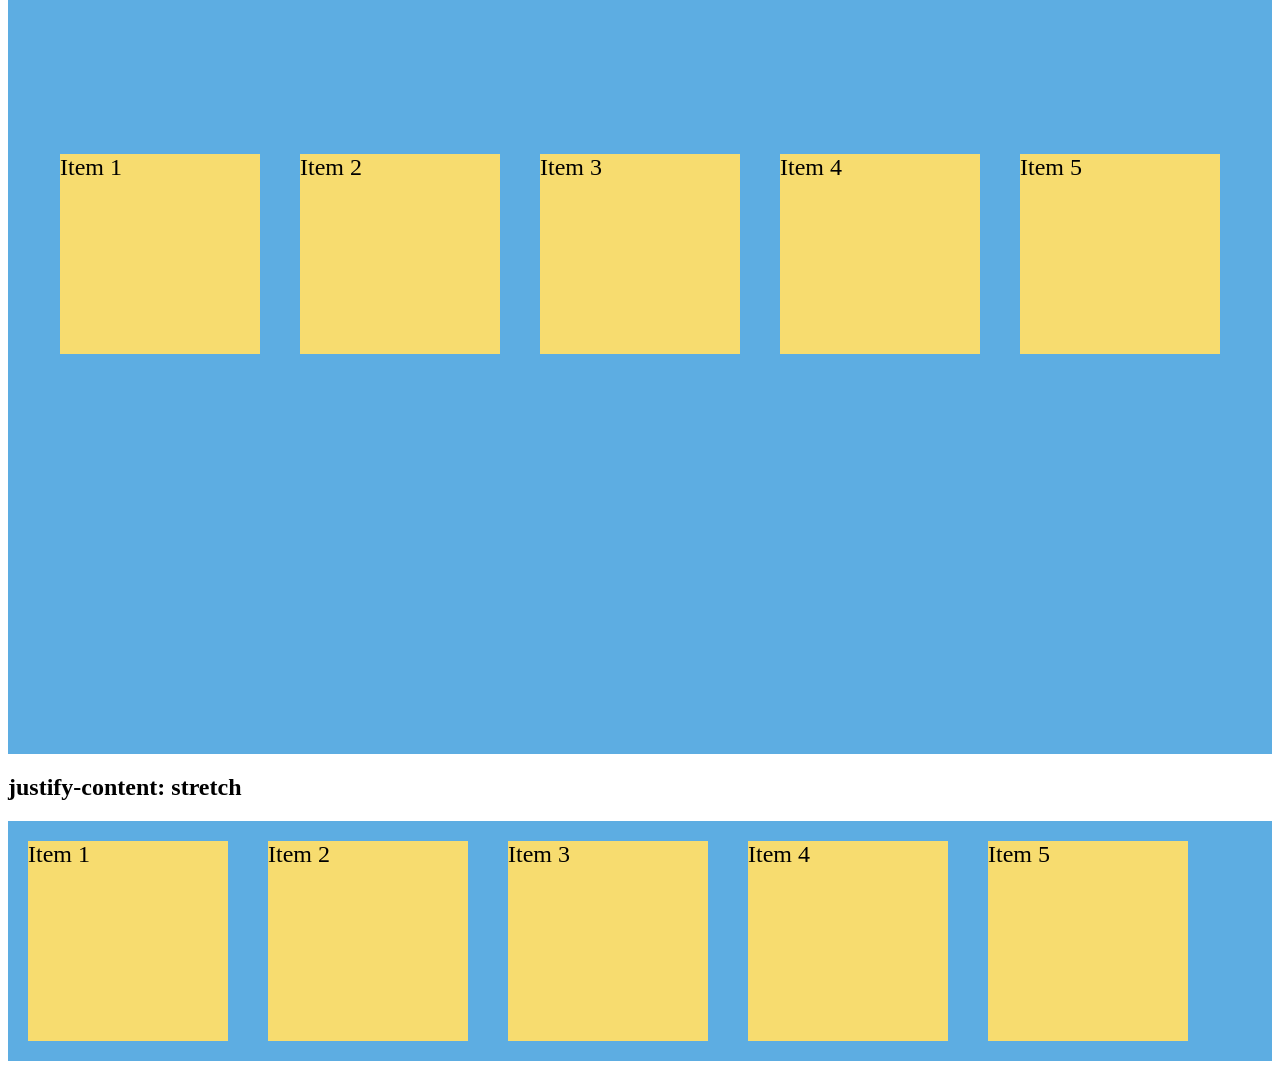
<file: flexbox-justify.html>
<!DOCTYPE html>
<html lang="en">
<head>
    <meta charset="UTF-8">
    <meta http-equiv="X-UA-Compatible" content="IE=edge">
    <meta name="viewport" content="width=device-width, initial-scale=1.0">
    <title>flexbox-justify</title>
    <link rel="stylesheet" href="css/flexbox-justify.css"> 
</head>
<body>
    <h1>flexbox-justify</h1>
    <h2>justify-content: space-between</h2>
    <div class="container-flex-1">
    <div class="item-flex">Item 1</div>
    <div class="item-flex">Item 2</div>
    <div class="item-flex">Item 3</div>
    <div class="item-flex">Item 4</div>
    <div class="item-flex">Item 5</div>    
    </div>

    <h2>justify-content: space-around</h2>
    <div class="container-flex-2">
    <div class="item-flex">Item 1</div>
    <div class="item-flex">Item 2</div>
    <div class="item-flex">Item 3</div>
    <div class="item-flex">Item 4</div>
    <div class="item-flex">Item 5</div>    
    </div>

    <h2>justify-content: flex-start</h2>
    <div class="container-flex-3">
    <div class="item-flex">Item 1</div>
    <div class="item-flex">Item 2</div>
    <div class="item-flex">Item 3</div>
    <div class="item-flex">Item 4</div>
    <div class="item-flex">Item 5</div>    
    </div>

    <h2>justify-content: flex-end</h2>
    <div class="container-flex-4">
    <div class="item-flex">Item 1</div>
    <div class="item-flex">Item 2</div>
    <div class="item-flex">Item 3</div>
    <div class="item-flex">Item 4</div>
    <div class="item-flex">Item 5</div>    
    </div>

    <h2>justify-content: center</h2>
    <div class="container-flex-5">
    <div class="item-flex">Item 1</div>
    <div class="item-flex">Item 2</div>
    <div class="item-flex">Item 3</div>
    <div class="item-flex">Item 4</div>
    <div class="item-flex">Item 5</div>    
    </div>

    <h2>justify-content: stretch</h2>
    <div class="container-flex-6">
    <div class="item-flex">Item 1</div>
    <div class="item-flex">Item 2</div>
    <div class="item-flex">Item 3</div>
    <div class="item-flex">Item 4</div>
    <div class="item-flex">Item 5</div>    
    </div>
   
</body>
</html>
</file>
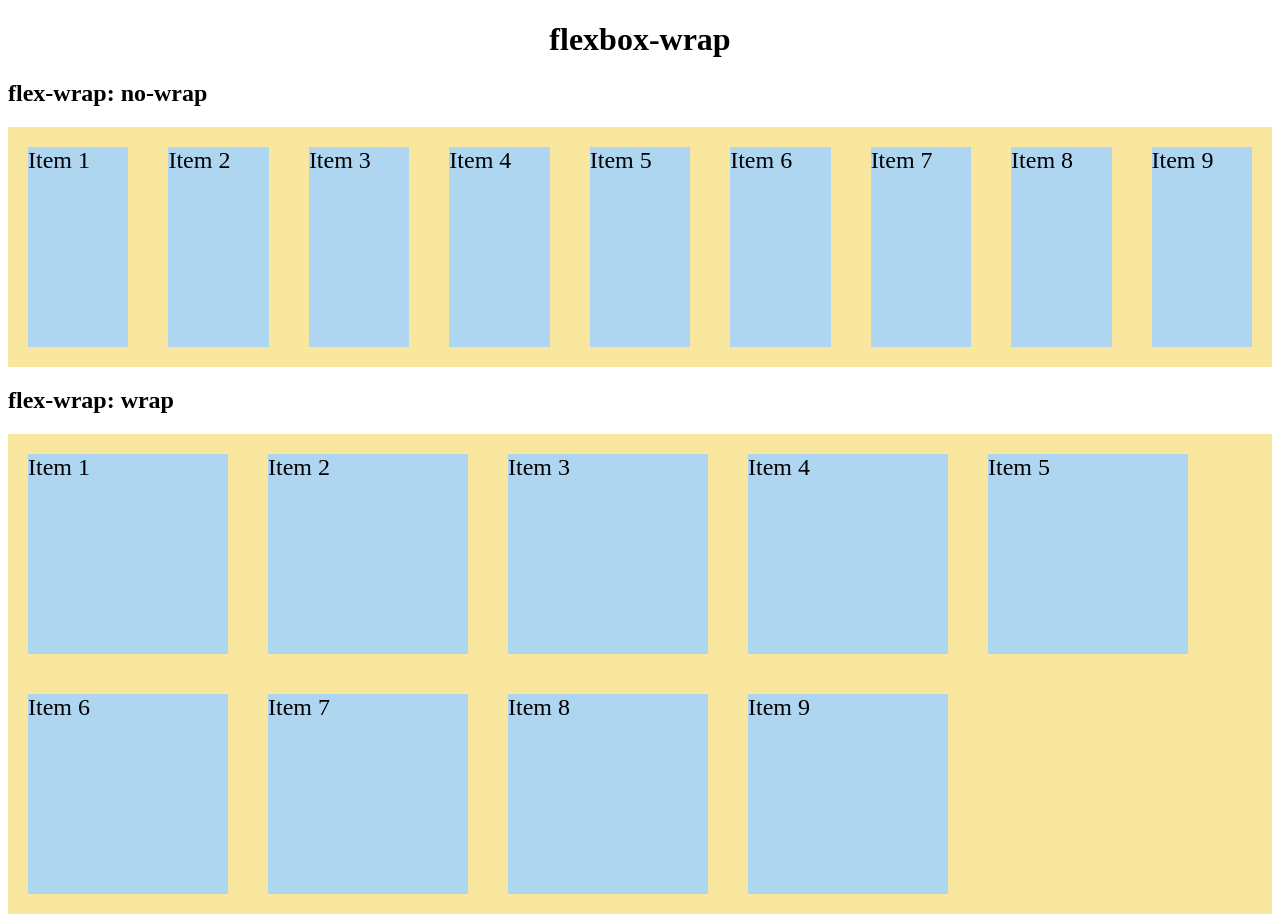
<file: flexbox-wrap.html>
<!DOCTYPE html>
<html lang="en">
<head>
    <meta charset="UTF-8">
    <meta http-equiv="X-UA-Compatible" content="IE=edge">
    <meta name="viewport" content="width=device-width, initial-scale=1.0">
    <title>flexbox-wrap</title>
    <link rel="stylesheet" href="css/flexbox-wrap.css"> 
</head>
<body>
    <h1>flexbox-wrap</h1>
    <h2>flex-wrap: no-wrap</h2>
    <div class="container-flex-1">
    <div class="item-flex">Item 1</div>
    <div class="item-flex">Item 2</div>
    <div class="item-flex">Item 3</div>
    <div class="item-flex">Item 4</div>
    <div class="item-flex">Item 5</div>
    <div class="item-flex">Item 6</div>
    <div class="item-flex">Item 7</div>
    <div class="item-flex">Item 8</div>
    <div class="item-flex">Item 9</div>
    </div>

    <h2>flex-wrap: wrap</h2>
    <div class="container-flex-2">
    <div class="item-flex">Item 1</div>
    <div class="item-flex">Item 2</div>
    <div class="item-flex">Item 3</div>
    <div class="item-flex">Item 4</div>
    <div class="item-flex">Item 5</div>
    <div class="item-flex">Item 6</div>
    <div class="item-flex">Item 7</div>
    <div class="item-flex">Item 8</div>
    <div class="item-flex">Item 9</div>
    </div>
</body>
</html>
</file>
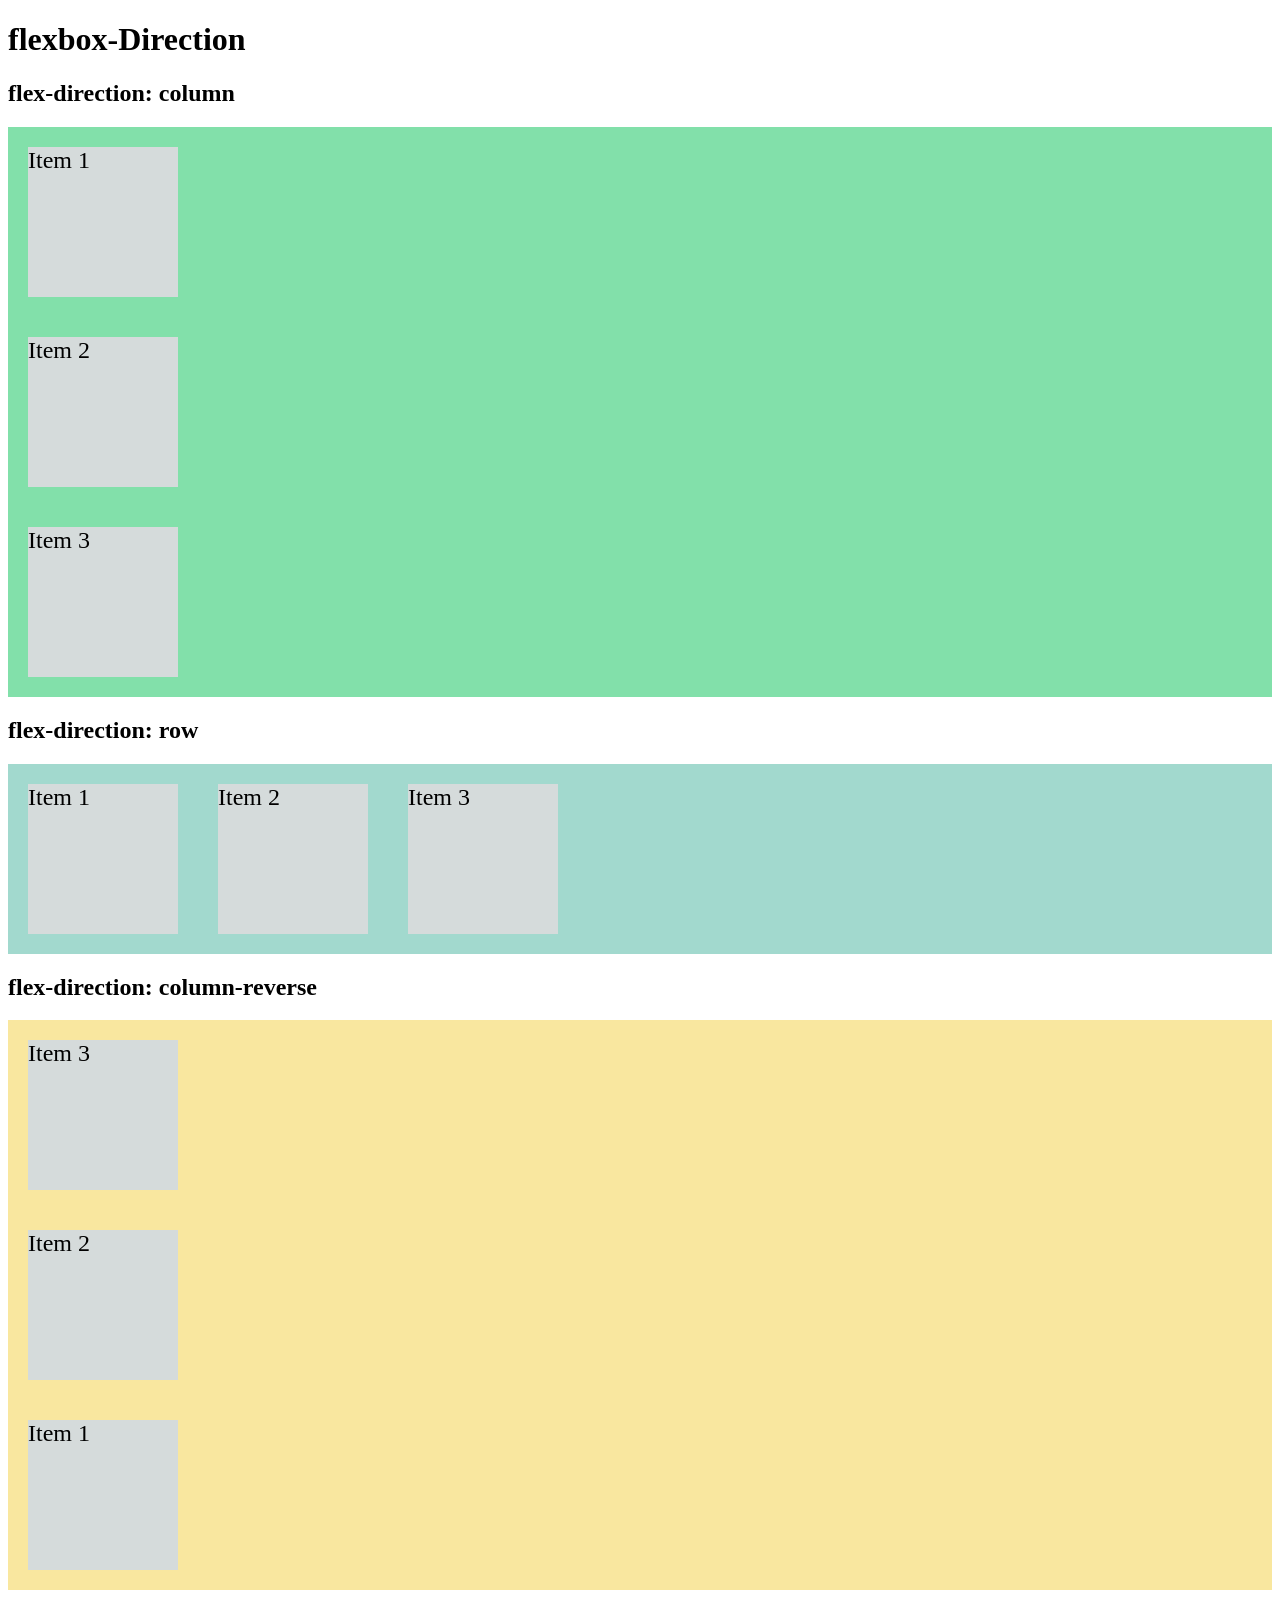
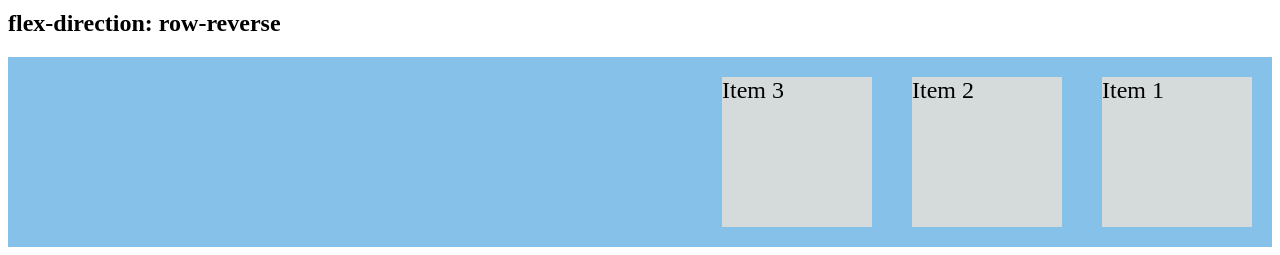
<file: flexbox.html>
<!DOCTYPE html>
<html lang="en">
<head>
    <meta charset="UTF-8">
    <meta http-equiv="X-UA-Compatible" content="IE=edge">
    <meta name="viewport" content="width=device-width, initial-scale=1.0">
    <title>flexbox-Direction</title>
    <link rel="stylesheet" href="css/flexbox.css"> 
</head>
<body>
    <h1>flexbox-Direction</h1>
    <h2>flex-direction: column</h2>
    <div class="container-flex-1">
    <div class="item-flex">Item 1</div>
    <div class="item-flex">Item 2</div>
    <div class="item-flex">Item 3</div>
    </div>

    <h2>flex-direction: row</h2>
    <div class="container-flex-2">
    <div class="item-flex">Item 1</div>
    <div class="item-flex">Item 2</div>
    <div class="item-flex">Item 3</div>
    </div>

    <h2>flex-direction: column-reverse</h2>
    <div class="container-flex-3">
    <div class="item-flex">Item 1</div>
    <div class="item-flex">Item 2</div>
    <div class="item-flex">Item 3</div>
    </div>

    <h2>flex-direction: row-reverse</h2>
    <div class="container-flex-4">
    <div class="item-flex">Item 1</div>
    <div class="item-flex">Item 2</div>
    <div class="item-flex">Item 3</div>
    </div>
    
</body>
</html>
</file>
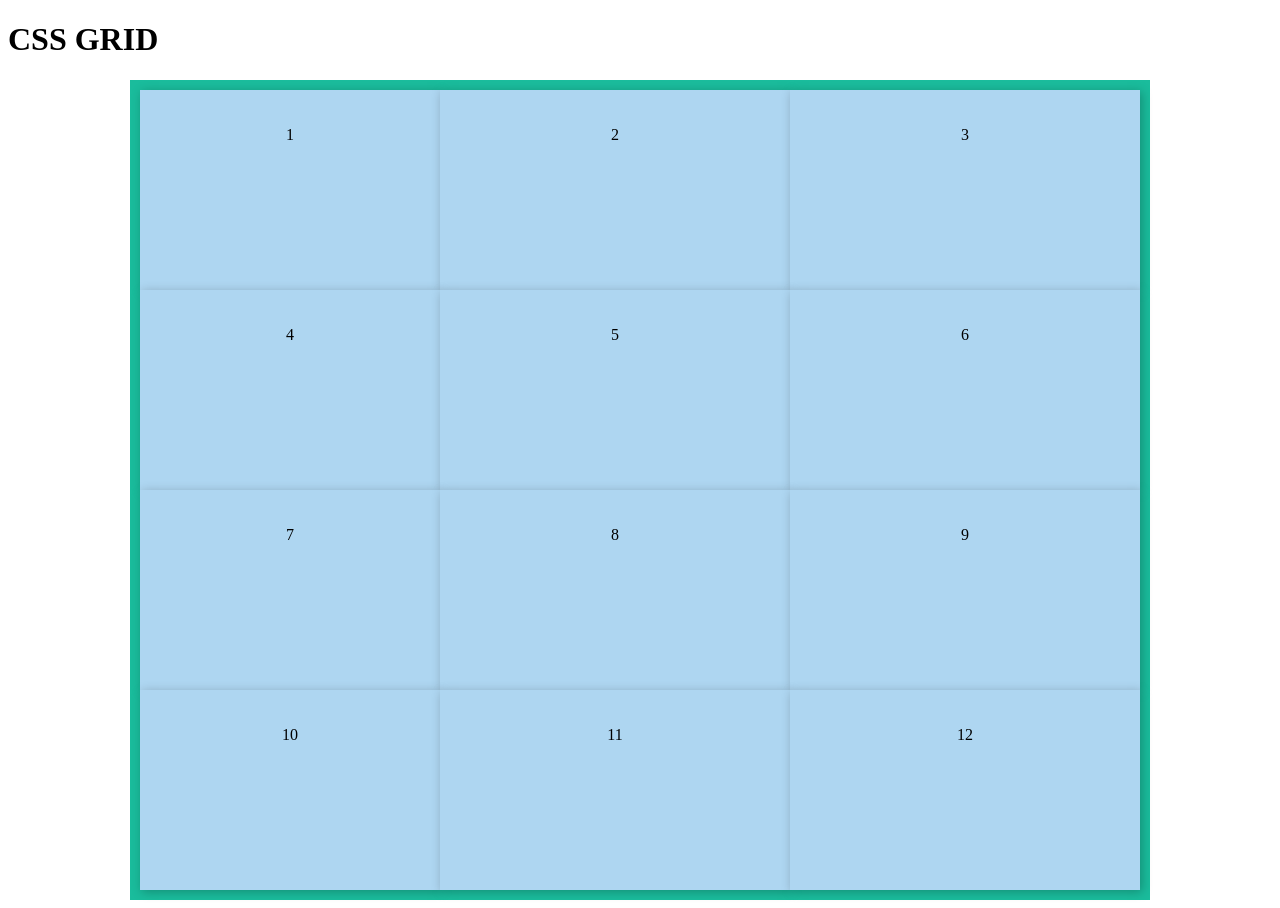
<file: grid-min-max.html>
<!DOCTYPE html>
<html lang="en">
<head>
    <meta charset="UTF-8">
    <meta http-equiv="X-UA-Compatible" content="IE=edge">
    <meta name="viewport" content="width=device-width, initial-scale=1.0">
    <title>CSS MIN MAX</title>
    <link rel="stylesheet" href="css/grid-min-max.css">
</head>
<body>
    <h1>CSS GRID</h1>
    <div class="contenedor">
        <div>1</div>
        <div>2</div>
        <div>3</div>
        <div>4</div>
        <div>5</div>
        <div>6</div>
        <div>7</div>
        <div>8</div>
        <div>9</div>
        <div>10</div>
        <div>11</div>
        <div>12</div>
    </div>
    
</body>
</html>
</file>
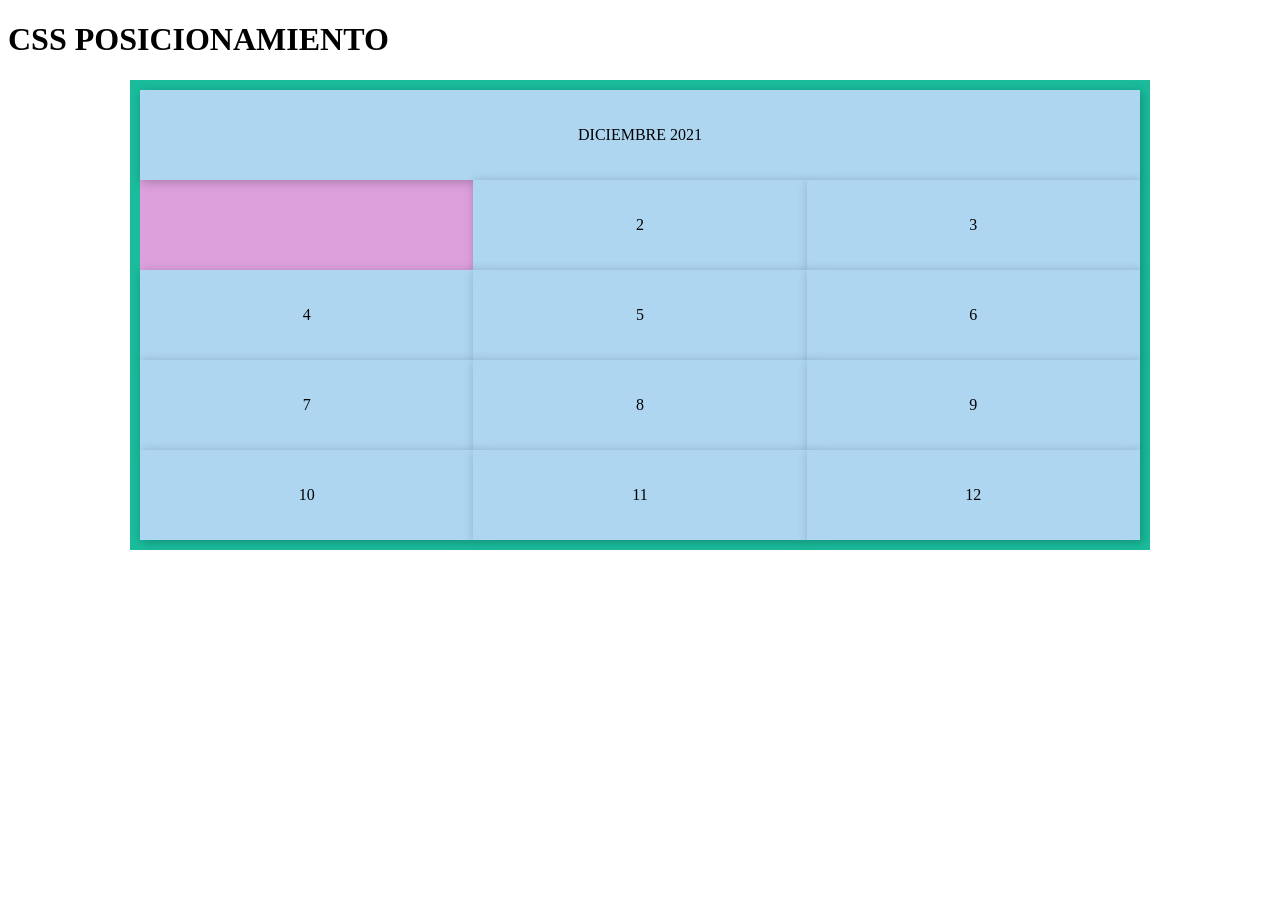
<file: grid-posicionamiento.html>
<!DOCTYPE html>
<html lang="en">
<head>
    <meta charset="UTF-8">
    <meta http-equiv="X-UA-Compatible" content="IE=edge">
    <meta name="viewport" content="width=device-width, initial-scale=1.0">
    <title>CSS POSICIONAMIENTO</title>
    <link rel="stylesheet" href="css/grid-posicionamiento.css">
</head>
<body>
    <h1>CSS POSICIONAMIENTO</h1>
    <div class="contenedor">
        <div class="item-1">DICIEMBRE 2021</div>
        <div class="item-2">2</div>
        <div>3</div>
        <div>4</div>
        <div>5</div>
        <div>6</div>
        <div>7</div>
        <div>8</div>
        <div>9</div>
        <div>10</div>
        <div>11</div>
        <div>12</div>
    </div>    
</body>
</html>
</file>
<file: css/background-1.css>
* {
    margin:0;
    padding: 0;
}
ul{
    font-size: 1.1em;
    text-align: right;
    background: #99A3A4  ;
    font-family: 'Kaushan Script', cursive;
    font-weight: 900;
    color: white;
}
li{
    display: inline-block;
    padding: 20px;
}
.menu-contactanos{
margin-right: 30px;
}
a {
    color: white;
    text-decoration: none;
}
a:hover {
    font-size: 1.05em;

}
h2 {
    text-align: center;
    background-color:rgb(blue);
}
div {
margin-top: 30px;
margin-bottom: 30px;
width: 100%;
height: 100vh;
}

.content-1 {
    background-image: url("../img/cont-1.jpg");
   
}
.content-2 {
    background-image: url("../img/cont-2.jpg");
    background-repeat: repeat-x;

}
.content-3 {
    background-image: url("../img/cont-3.jpg");
   
    background-repeat: repeat-y;
    
}
.content-4 {
    background-image: url("../img/cont-4.jpg");
    background-repeat: no-repeat;
    
}
.content-5 {
    background-image: url("../img/cont-5.jpg");
    background-repeat: no-repeat; 
    background-size:900X 506px;
 }
 .content-6 {
    background-image: url("../img/cont-13.jpg");
    background-repeat: no-repeat; 
    background-size: 900px;
}
.content-7{
        background-image: url("../img/dormi1200x800.jpg");
        background-repeat: no-repeat; 
        background-size: 100%;
     }
.content-8{
        background-image: url("../img/cont-8.jpg");
        background-repeat: no-repeat; 
        background-size: auto;
     }
 .content-9{
        background-image: url("../img/cont-9.jpg");
        background-repeat: no-repeat; 
        background-size: contain;
     }
.content-10{
        background-image: url("../img/cont1224x333.jpg");
        background-repeat: no-repeat; 
        background-size: cover;
     }
.content-11{
        background-image: url("../img/cont-21.jpg");
        background-repeat: no-repeat; 
        background-position: center bottom;
     }
</file>
<file: css/background-3.css>
* {
    margin:0;
    padding: 0;
}
ul{
    font-size: 1.1em;
    text-align: right;
    background: #99A3A4  ;
    font-family: 'Kaushan Script', cursive;
    font-weight: 900;
    color: white;
}
li{
    display: inline-block;
    padding: 20px;
}
.menu-contactanos{
margin-right: 30px;
}
a {
    color: white;
    text-decoration: none;
}

img {
    width: 100%;
}
#nav-bar {
    width: 100%;
    position: absolute;
}
p {
    font-size: 1.6em;
    text-align: justify;
}
#content-main {
    margin: 2em 5em;
}
</file>
<file: css/flexbox-flow.css>
h1{
    text-align: center;
}
.container-flex-1{
    display: flex;
    background-color: #76D7C4;
    flex-flow: row wrap;

}
.container-flex-2{
    display: flex;
    background-color: #76D7C4;
    flex-flow: row nowrap;
    height: 400px;
    
}
.container-flex-3{
    display: flex;
    background-color: #76D7C4;
    flex-flow: column wrap;
    
}
.container-flex-4{
    display: flex;
    background-color: #76D7C4;
    flex-flow: column nowrap;
    height: 400px;
}
.item-flex{
    width: 200px;
    height: 200px;
    background-color: #F9E79F ;
    margin: 20px;
    font-size: 1.5em;
    color: black;
}
</file>
<file: css/flexbox-grow.css>
h1{
    text-align: center;
}
.container-flex-1{
    display: flex;
    background-color: powderblue;
}
.item{
    height: 200px;
    background-color: #C39BD3;
    margin: 20px;
    font-size: 1.5em;
    color: black;
}
.item-menu{
    width: 200px;
}
.item-contain{
    flex-grow: 1;
}
.item-sidebar{
    flex-grow: .5;
}
</file>
<file: css/flexbox-justify.css>
h1{
    text-align: center;
}
.container-flex-1, .container-flex-2, .container-flex-3, .container-flex-4, .container-flex-5, .container-flex-6{
    display: flex;
    background-color: #5DADE2;
}
.container-flex-1{
    justify-content: space-between;
}
.container-flex-2{
    justify-content: space-around;
}
.container-flex-3{
    justify-content: flex-start;
}
.container-flex-4{
    justify-content: flex-end;
}
.container-flex-5{
    justify-content: center;
    align-items: center;
    height: 1000px;
}
.container-flex-6{
    justify-content: stretch;
}
.item-flex{
    width: 200px;
    height: 200px;
    background-color: #F7DC6F  ;
    margin: 20px;
    font-size: 1.5em;
    color: black;
}
</file>
<file: css/flexbox-wrap.css>
h1{
    text-align: center;
}
.container-flex-1{
    display: flex;
    background-color: #F9E79F;
    flex-wrap: nowrap;

}
.container-flex-2{
    display: flex;
    background-color: #F9E79F;
    flex-wrap: wrap;
    
}
.item-flex{
    width: 200px;
    height: 200px;
    background-color: #AED6F1;
    margin: 20px;
    font-size: 1.5em;
    color: black;
}
</file>
<file: css/flexbox.css>
.container-flex-1{
    display: flex;
    flex-direction: column;
    background-color: #82E0AA;

}
.container-flex-2{
    display: flex;
    background-color: #A2D9CE;
    flex-direction: row;
}
.container-flex-3{
    display: flex;
    background-color: #F9E79F;
    flex-direction: column-reverse;
}
.container-flex-4{
    display: flex;
    background-color: #85C1E9;
    flex-direction: row-reverse;
}
.item-flex{
    width: 150px;
    height: 150px;
    background-color: #D5DBDB  ;
    margin: 20px;
    font-size: 1.5em;
    color: black;
}
</file>
<file: css/grid-min-max.css>
.contenedor{
    display: grid;
    grid-template-columns: minmax(200px, 300px) 1fr 1fr;
    grid-template-rows: 200px 200px 200px 200px;
    width: 90%;
    max-width: 1000px;
    border: 10px solid #1ABC9C  ;
    margin: 0 auto;
    font-size: 3 em;
    line-height: 50px;
    text-align: center;
}
.contenedor > div{
    display: block;
    padding: 20px;
    color: black;
    background: #AED6F1;
    box-shadow: 2px 2px 10px rgb(0,0,0,.25) ;
}
</file>
<file: css/grid-posicionamiento.css>
.contenedor{
    display: grid;
    grid-template-columns: repeat(3, 1fr);
    grid-template-rows: repeat(4, 1fr);
    width: 90%;
    max-width: 1000px;
    border: 10px solid #1ABC9C  ;
    margin: 0 auto;
    font-size: 3 em;
    line-height: 50px;
    text-align: center;
}
.contenedor > div{
    display: block;
    padding: 20px;
    color: black;
    background: #AED6F1;
    box-shadow: 2px 2px 10px rgb(0,0,0,.25) ;
}
.contenedor, .item-1{
    background: plum;
    grid-column-start: 1;
    grid-column-end: 4;
}
.contenedor, .item-2{
    grid-column-start: 2;
    grid-column-end: 3;
}
</file>
